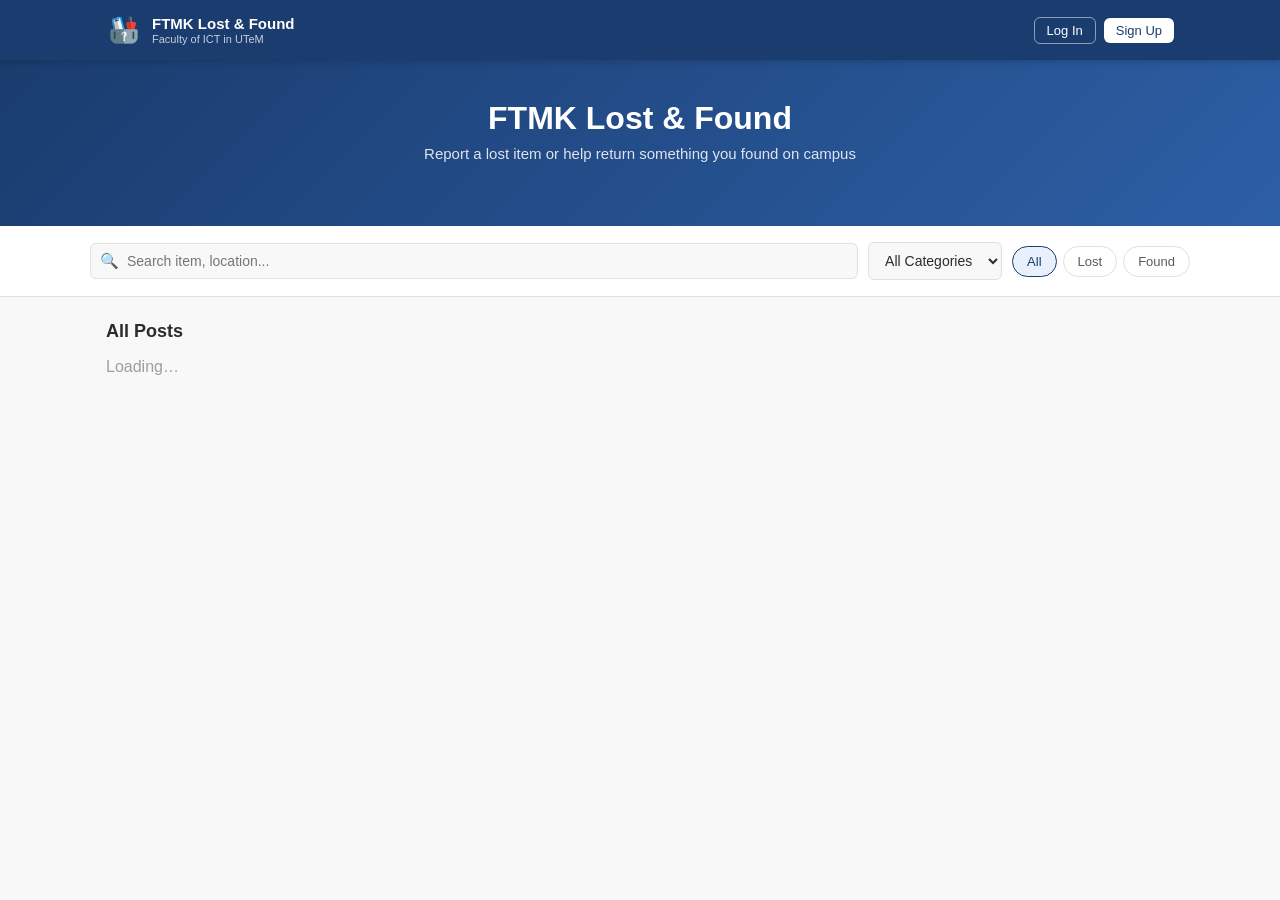
<file: index.html>
<!DOCTYPE html>
<html lang="en">
<head>
<meta charset="UTF-8">
<meta name="viewport" content="width=device-width, initial-scale=1.0">
<title>FTMK Lost &amp; Found</title>
<link rel="stylesheet" href="styles.css">
</head>
<body>

<div id="navContainer"></div>

<div class="hero">
  <h1>FTMK Lost &amp; Found</h1>
  <p>Report a lost item or help return something you found on campus</p>
</div>

<div class="filter-bar">
  <div class="filter-inner">
    <div class="search-wrap">
      <span class="search-icon">&#128269;</span>
      <input type="text" id="searchInput" placeholder="Search item, location..." oninput="renderCards()">
    </div>
    <select class="filter-select" id="catFilter" onchange="renderCards()">
      <option value="">All Categories</option>
      <option>Electronics</option>
      <option>ID / Card</option>
      <option>Keys</option>
      <option>Bag / Wallet</option>
      <option>Clothing</option>
      <option>Stationery</option>
      <option>Other</option>
    </select>
    <div class="filter-tabs">
      <button class="tab active-all" id="tabAll"   onclick="setTab('all')">All</button>
      <button class="tab"            id="tabLost"  onclick="setTab('lost')">Lost</button>
      <button class="tab"            id="tabFound" onclick="setTab('found')">Found</button>
    </div>
  </div>
</div>

<div class="main">
  <div class="section-header">
    <h2 id="sectionTitle">All Posts</h2>
    <span class="result-count" id="resultCount"></span>
  </div>
  <div class="cards-grid" id="cardsGrid"><p style="color:var(--gray-400);grid-column:1/-1">Loading…</p></div>
  <div class="empty-state" id="emptyState" style="display:none;">
    <div class="empty-state-icon">&#128269;</div>
    <p>No posts match your search.</p>
  </div>
</div>

<button class="fab" onclick="fabAction()" title="New Post">+</button>
<div id="toast"></div>

<!-- DETAIL MODAL -->
<div class="modal-overlay" id="detailModal">
  <div class="modal" style="max-width:540px;">
    <div class="modal-header">
      <h3 id="detailTitle">Item Detail</h3>
      <button class="modal-close" onclick="closeModal('detailModal')">&#10005;</button>
    </div>
    <div class="modal-body"   id="detailBody"></div>
    <div class="modal-footer" id="detailFooter"></div>
  </div>
</div>

<!-- CLAIM MODAL -->
<div class="modal-overlay" id="claimModal">
  <div class="modal" style="max-width:460px;">
    <div class="modal-header">
      <h3> Submit a Claim</h3>
      <button class="modal-close" onclick="closeModal('claimModal')">&#10005;</button>
    </div>
    <div class="modal-body">
      <p style="font-size:13px;color:var(--gray-600);margin-bottom:1rem;">
        Explain why this item belongs to you or how you can verify your ownership. The post owner will review your claim.
      </p>
      <div class="form-group claim-form">
        <label class="form-label">Your Message</label>
        <textarea id="claimMessage" rows="4" placeholder="e.g. This is my phone — it has a sticker on the back and my wallpaper is a mountain photo..."></textarea>
      </div>
      <div id="claimError" style="display:none;" class="alert"></div>
    </div>
    <div class="modal-footer">
      <button class="btn btn-gray btn-sm" onclick="closeModal('claimModal')">Cancel</button>
      <button class="btn btn-primary btn-sm" id="claimSubmitBtn" onclick="doSubmitClaim()">Send Claim</button>
    </div>
  </div>
</div>

<!-- CONTACT MODAL -->
<div class="modal-overlay" id="contactModal">
  <div class="modal" style="max-width:460px;">
    <div class="modal-header">
      <h3>&#9993; Contact Post Owner</h3>
      <button class="modal-close" onclick="closeModal('contactModal')">&#10005;</button>
    </div>
    <div class="modal-body">
      <p style="font-size:13px;color:var(--gray-600);margin-bottom:1rem;">
        Send a direct message to the person who posted this item.
      </p>
      <div class="form-group">
        <label class="form-label">Your Contact Info (optional)</label>
        <input type="text" class="form-control" id="contactInfo" placeholder="Phone or alternate email">
      </div>
      <div class="form-group claim-form">
        <label class="form-label">Message</label>
        <textarea id="contactMessage" rows="4" placeholder="e.g. Hi, I found your wallet near the cafe. Please WhatsApp me at 012-345 6789..."></textarea>
      </div>
      <div id="contactError" style="display:none;" class="alert"></div>
    </div>
    <div class="modal-footer">
      <button class="btn btn-gray btn-sm" onclick="closeModal('contactModal')">Cancel</button>
      <button class="btn btn-success btn-sm" id="contactSubmitBtn" onclick="doSendContact()">Send Message</button>
    </div>
  </div>
</div>

<script src="app.js"></script>
<script>
let activeTab  = 'all';
let allPosts   = [];
let _activePostId = null;

(async () => {
  await initUser();
  document.getElementById('navContainer').innerHTML = getNavHTML('index');
  await loadNavBadge();
  allPosts = await getPosts();
  renderCards();
})();

function renderCards() {
  const q     = document.getElementById('searchInput').value.toLowerCase();
  const cat   = document.getElementById('catFilter').value;
  const grid  = document.getElementById('cardsGrid');
  const empty = document.getElementById('emptyState');

  let filtered = allPosts.filter(p => {
    if (activeTab === 'lost'  && p.type !== 'lost')  return false;
    if (activeTab === 'found' && p.type !== 'found') return false;
    if (cat && p.cat !== cat) return false;
    if (q && !p.title.toLowerCase().includes(q) &&
             !p.loc.toLowerCase().includes(q)   &&
             !p.desc.toLowerCase().includes(q))  return false;
    return true;
  });

  document.getElementById('resultCount').textContent =
    filtered.length + ' post' + (filtered.length !== 1 ? 's' : '');

  if (!filtered.length) { grid.innerHTML = ''; empty.style.display = 'block'; return; }
  empty.style.display = 'none';

  grid.innerHTML = filtered.map(p => {
    const thumb = (p.images && p.images[0]) || p.img;
    return `
    <div class="card card-relative" onclick="openDetail(${p.id})">
      ${p.status === 'resolved' ? '<div class="resolved-overlay">Resolved</div>' : ''}
      <div class="card-img" style="font-size:56px;display:flex;align-items:center;justify-content:center;">
        ${thumb ? `<img src="${thumb}" style="width:100%;height:100%;object-fit:cover;">` : (EMOJIS[p.cat] || '&#128230;')}
      </div>
      <div class="card-body">
        <div class="card-badges">
          <span class="badge badge-${p.type}">${p.type === 'lost' ? 'Lost' : 'Found'}</span>
          <span class="badge badge-cat">${p.cat}</span>
          ${p.status === 'resolved' ? '<span class="badge badge-resolved">Resolved</span>' : ''}
        </div>
        <div class="card-title">${p.title}</div>
        <div class="card-desc">${p.desc}</div>
        <div class="card-meta">
          <div class="card-meta-loc">&#128205; ${p.loc}</div>
          <span>${formatDate(p.date)}</span>
        </div>
      </div>
    </div>`;
  }).join('');
}

function setTab(tab) {
  activeTab = tab;
  ['all','lost','found'].forEach(t => {
    const el = document.getElementById('tab' + t.charAt(0).toUpperCase() + t.slice(1));
    if (el) el.className = 'tab' + (t === tab ? ' active-' + tab : '');
  });
  const labels = { all:'All Posts', lost:'Lost Items', found:'Found Items' };
  document.getElementById('sectionTitle').textContent = labels[tab];
  renderCards();
}

async function openDetail(id) {
  _activePostId = id;
  const data = await apiGet('posts.php', { action: 'get', id });
  if (!data.ok) { showToast('Post not found.'); return; }
  const p    = data.post;
  const user = getUser();
  const isOwner   = user && user.id === p.posterId;
  const isLoggedIn = !!user;

  const thumb = (p.images && p.images[0]) || p.img;
  const avatarStyle = p.avatarColor === 'orange'
    ? 'background:var(--accent-light);color:var(--accent);'
    : 'background:var(--primary-light);color:var(--primary);';

  // Image gallery
  const allImgs = p.images && p.images.length ? p.images : (p.img ? [p.img] : []);
  const galleryHtml = allImgs.length
    ? `<div style="display:flex;gap:6px;overflow-x:auto;margin-bottom:1rem;">
        ${allImgs.map(src => `<img src="${src}" style="height:120px;border-radius:var(--radius-sm);object-fit:cover;flex-shrink:0;">`).join('')}
      </div>`
    : `<div style="font-size:72px;text-align:center;background:var(--gray-50);border-radius:var(--radius-sm);padding:1.5rem;margin-bottom:1rem;">
        ${EMOJIS[p.cat] || '&#128230;'}
      </div>`;

  let contactSection = '';
  if (!isLoggedIn) {
    contactSection = `<div class="contact-lock"> Log in with your UTeM account to see contact details and send a claim.</div>`;
  } else {
    contactSection = `<div class="detail-row"><span class="detail-label">Contact</span>
      <span class="detail-val" style="color:var(--primary-mid);font-weight:500;">&#128231; ${p.contact}</span></div>`;
  }

  document.getElementById('detailTitle').textContent = p.title;
  document.getElementById('detailBody').innerHTML = `
    ${galleryHtml}
    <div style="display:flex;gap:6px;margin-bottom:12px;flex-wrap:wrap;">
      <span class="badge badge-${p.type}">${p.type==='lost'?' Lost':'Found'}</span>
      <span class="badge badge-cat">${p.cat}</span>
      ${p.status==='resolved'?'<span class="badge badge-resolved">Resolved</span>':''}
    </div>
    <div class="post-user">
      <div class="avatar" style="${avatarStyle}">${p.avatar}</div>
      <div><div class="post-user-name">${p.poster}</div>
           <div class="post-user-id">${p.posterId} &middot; ${p.role}</div></div>
    </div>
    <div class="detail-row"><span class="detail-label">Description</span><span class="detail-val">${p.desc}</span></div>
    <div class="detail-row"><span class="detail-label">Location</span><span class="detail-val">&#128205; ${p.loc}</span></div>
    <div class="detail-row"><span class="detail-label">Date</span><span class="detail-val">&#128197; ${formatDate(p.date)}</span></div>
    <div style="margin-top:12px;">${contactSection}</div>
  `;

  // Footer buttons
  let footerBtns = `<button class="btn btn-gray btn-sm" onclick="closeModal('detailModal')">Close</button>`;

  if (!isLoggedIn) {
    footerBtns += `<button class="btn btn-primary btn-sm" onclick="window.location.href='login.html'"> Log In to Interact</button>`;
  } else if (isOwner) {
    // Owner controls
    if (p.status === 'active') {
      footerBtns += `<button class="btn btn-success btn-sm" onclick="manualResolve(${p.id})">Mark Resolved</button>`;
    }
    footerBtns += `<button class="btn btn-primary btn-sm" onclick="closeModal('detailModal');window.location.href='inbox.html'">View Claims</button>`;
    footerBtns += `<button class="btn btn-danger btn-sm" onclick="deletePost(${p.id})">Delete</button>`;
  } else if (p.status === 'active') {
    // Other logged-in user
    footerBtns += `<button class="btn btn-primary btn-sm" onclick="openClaimModal(${p.id})">Submit Claim</button>`;
    footerBtns += `<button class="btn btn-success btn-sm" onclick="openContactModal(${p.id})">Contact Owner</button>`;
  }

  document.getElementById('detailFooter').innerHTML = footerBtns;
  openModal('detailModal');
}

// ---- Claim modal ----
function openClaimModal(postId) {
  _activePostId = postId;
  document.getElementById('claimMessage').value = '';
  document.getElementById('claimError').style.display = 'none';
  closeModal('detailModal');
  openModal('claimModal');
}

async function doSubmitClaim() {
  const message = document.getElementById('claimMessage').value.trim();
  const errEl   = document.getElementById('claimError');
  if (!message) { errEl.textContent='Please write a message.'; errEl.className='alert alert-warn'; errEl.style.display='flex'; return; }

  const btn = document.getElementById('claimSubmitBtn');
  btn.disabled = true; btn.textContent = 'Sending…';
  try {
    const res = await submitClaim(_activePostId, message);
    if (!res.ok) {
      errEl.textContent = res.error || 'Failed to submit claim.';
      errEl.className   = 'alert alert-warn';
      errEl.style.display = 'flex';
    } else {
      closeModal('claimModal');
      showToast('Claim submitted! The owner will review it.');
      await loadNavBadge();
    }
  } catch { errEl.textContent='Server error.'; errEl.className='alert alert-warn'; errEl.style.display='flex'; }
  finally { btn.disabled=false; btn.textContent='Send Claim'; }
}

// ---- Contact modal ----
function openContactModal(postId) {
  _activePostId = postId;
  const user = getUser();
  document.getElementById('contactInfo').value    = user?.email || '';
  document.getElementById('contactMessage').value = '';
  document.getElementById('contactError').style.display = 'none';
  closeModal('detailModal');
  openModal('contactModal');
}

async function doSendContact() {
  const message_note = document.getElementById('contactMessage').value.trim();
  const contact_info = document.getElementById('contactInfo').value.trim();
  const errEl = document.getElementById('contactError');
  if (!message_note) { errEl.textContent='Please enter a message.'; errEl.className='alert alert-warn'; errEl.style.display='flex'; return; }

  const btn = document.getElementById('contactSubmitBtn');
  btn.disabled=true; btn.textContent='Sending…';
  try {
    const res = await sendContact(_activePostId, message_note, contact_info);
    if (!res.ok) {
      errEl.textContent = res.error || 'Failed to send.';
      errEl.className   = 'alert alert-warn';
      errEl.style.display = 'flex';
    } else {
      closeModal('contactModal');
      showToast('Message sent to post owner!');
    }
  } catch { errEl.textContent='Server error.'; errEl.className='alert alert-warn'; errEl.style.display='flex'; }
  finally { btn.disabled=false; btn.textContent='Send Message'; }
}

// ---- Owner actions ----
async function manualResolve(id) {
  const res = await apiPost('posts.php', { action: 'resolve', id });
  if (!res.ok) { showToast(res.error || 'Failed.'); return; }
  allPosts = await getPosts();
  closeModal('detailModal');
  renderCards();
  showToast('Post marked as resolved!');
}

async function deletePost(id) {
  if (!confirm('Delete this post permanently?')) return;
  const res = await apiPost('posts.php', { action: 'delete', id });
  if (!res.ok) { showToast(res.error || 'Failed.'); return; }
  allPosts = await getPosts();
  closeModal('detailModal');
  renderCards();
  showToast('Post deleted.');
}

function fabAction() {
  if (!getUser()) { window.location.href = 'login.html'; return; }
  window.location.href = 'newpost.html';
}
</script>
</body>
</html>
</file>
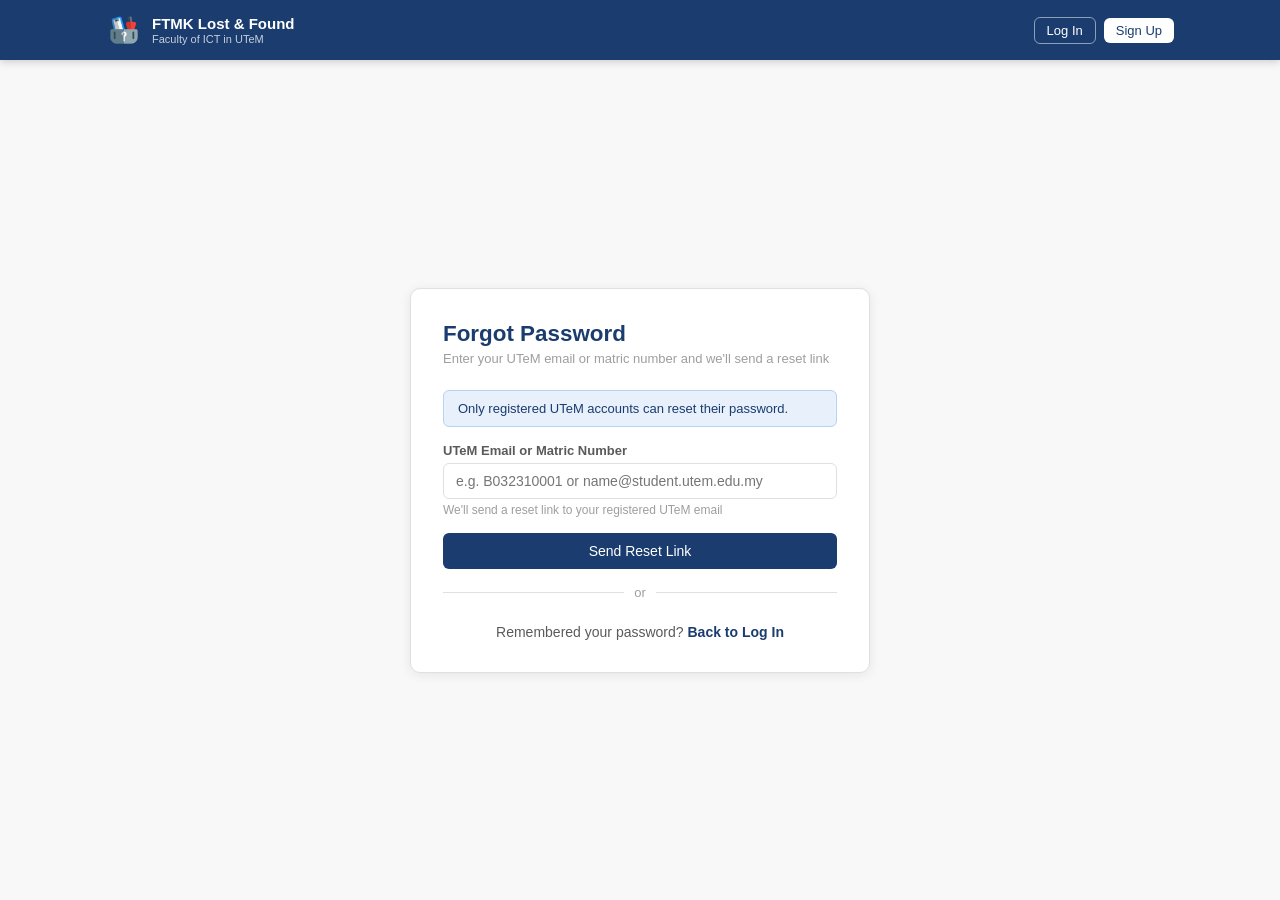
<file: forgot-password.html>
<!DOCTYPE html>
<html lang="en">
<head>
<meta charset="UTF-8">
<meta name="viewport" content="width=device-width, initial-scale=1.0">
<title>Forgot Password -FTMK Lost &amp; Found</title>
<link rel="stylesheet" href="styles.css">
</head>
<body>

<div id="navContainer"></div>

<div class="page-center">
  <div class="page-card">

    <!-- STEP 1: Enter email/matric -->
    <div id="step1">
      <h2>Forgot Password</h2>
      <p class="page-subtitle">Enter your UTeM email or matric number and we'll send a reset link</p>

      <div class="alert alert-info"> Only registered UTeM accounts can reset their password.</div>

      <div class="form-group">
        <label class="form-label">UTeM Email or Matric Number</label>
        <input type="text" class="form-control" id="resetId" placeholder="e.g. B032310001 or name@student.utem.edu.my">
        <div class="form-note">We'll send a reset link to your registered UTeM email</div>
      </div>

      <div id="step1Error" style="display:none;" class="alert"></div>

      <button class="btn btn-primary" style="width:100%;justify-content:center;padding:10px;" id="resetBtn" onclick="sendReset()">Send Reset Link</button>

      <div class="form-divider"><span>or</span></div>
      <div class="form-footer">
        Remembered your password? <a href="login.html">Back to Log In</a>
      </div>
    </div>

    <!-- STEP 2: Confirmation -->
    <div id="step2" style="display:none;text-align:center;padding:1rem 0;">
      <div style="font-size:52px;margin-bottom:1rem;">&#9993;</div>
      <h2 style="margin-bottom:0.5rem;">Check Your Email</h2>
      <p class="page-subtitle" style="margin-bottom:1.5rem;">A password reset link has been sent to your registered UTeM email address. Check your inbox and follow the instructions.</p>

      <div class="alert alert-success" style="text-align:left;">
        Reset link sent to <strong id="sentTo"></strong>
      </div>

      <p style="font-size:13px;color:var(--gray-400);margin:1rem 0;">Didn't receive it? Check your spam folder or wait a few minutes before trying again.</p>

      <button class="btn btn-gray" style="width:100%;justify-content:center;padding:10px;margin-bottom:10px;" onclick="resendLink()">Resend Link</button>
      <a href="login.html" class="btn btn-primary" style="width:100%;justify-content:center;padding:10px;">Back to Log In</a>
    </div>

  </div>
</div>

<div id="toast"></div>

<script src="app.js"></script>
<script>
(async () => {
  await initUser();
  if (getUser()) { window.location.href = 'index.html'; return; }
  document.getElementById('navContainer').innerHTML = getNavHTML('forgot');
})();

function showError(msg) {
  const el = document.getElementById('step1Error');
  el.textContent = msg;
  el.className = 'alert alert-warn';
  el.style.display = 'flex';
}

async function sendReset() {
  const identifier = document.getElementById('resetId').value.trim();
  if (!identifier) { showError('Please enter your UTeM email or matric number.'); return; }

  const btn = document.getElementById('resetBtn');
  btn.disabled = true;
  btn.textContent = 'Sending…';

  try {
    const res = await apiPost('auth.php', { action: 'reset' }, { identifier });
    if (!res.ok) {
      showError(res.error || 'Request failed.');
    } else {
      document.getElementById('sentTo').textContent = res.sentTo;
      document.getElementById('step1').style.display = 'none';
      document.getElementById('step2').style.display  = 'block';
    }
  } catch {
    showError('Server error. Make sure XAMPP is running.');
  } finally {
    btn.disabled = false;
    btn.textContent = 'Send Reset Link';
  }
}

function resendLink() {
  showToast('Reset link resent! Please check your inbox.');
}

document.addEventListener('keydown', e => { if (e.key === 'Enter') sendReset(); });
</script>
</body>
</html>
</file>
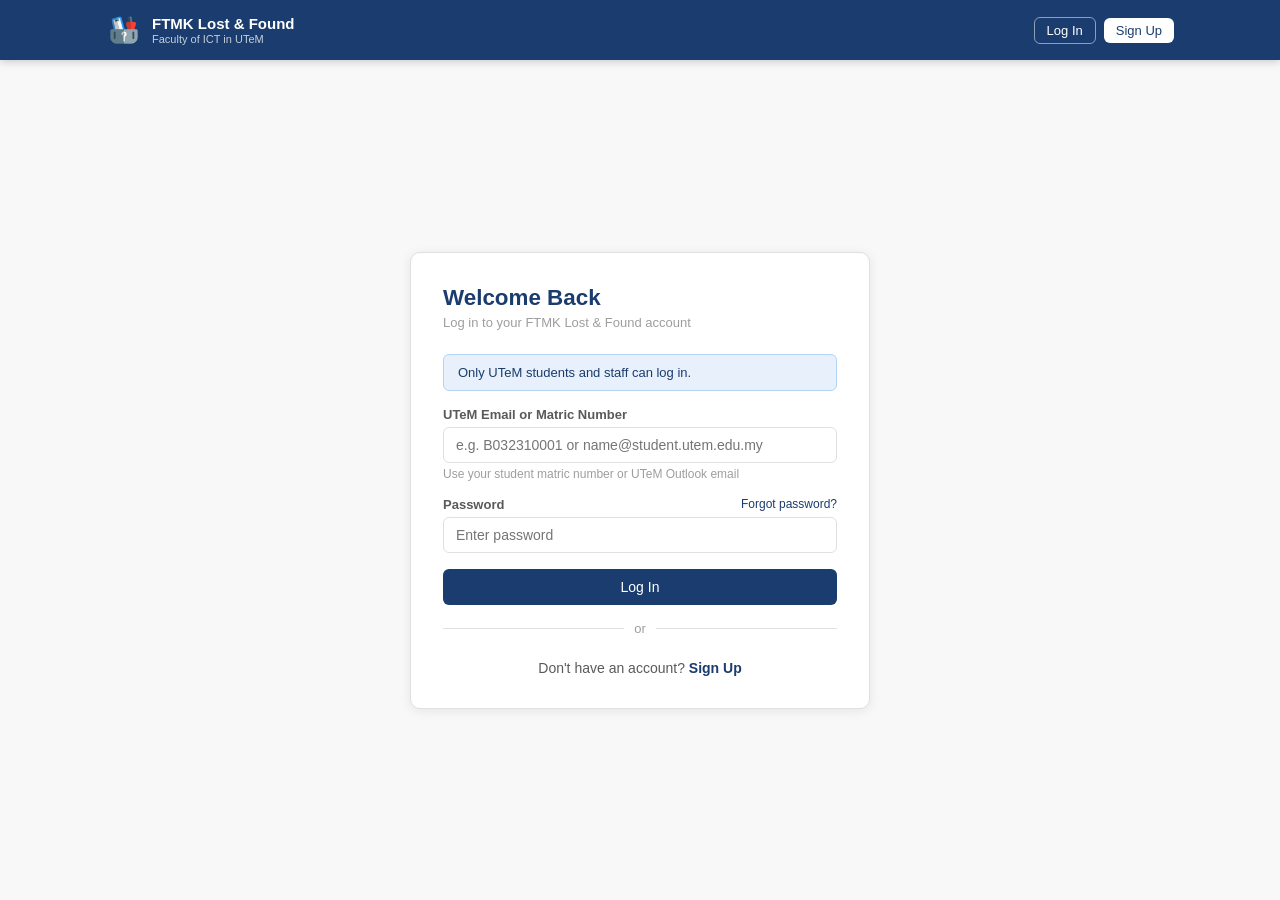
<file: inbox.html>
<!DOCTYPE html>
<html lang="en">
<head>
<meta charset="UTF-8">
<meta name="viewport" content="width=device-width, initial-scale=1.0">
<title>Inbox — FTMK Lost &amp; Found</title>
<link rel="stylesheet" href="styles.css">
</head>
<body>

<div id="navContainer"></div>

<div class="inbox-header">
  <div style="max-width:1100px;margin:0 auto;padding:0 1rem;">
    <h1>Inbox</h1>
    <p id="inboxSubtitle">Claims &amp; messages on your posts</p>
  </div>
</div>

<div class="main" style="max-width:780px;">

  <div class="inbox-tabs">
    <button class="inbox-tab active" id="tabIncoming" onclick="switchTab('incoming')">
      Incoming Claims <span class="notif-badge" id="badgeClaims" style="display:none;background:var(--accent);color:white;">0</span>
    </button>
    <button class="inbox-tab" id="tabMessages" onclick="switchTab('messages')">
      Messages Received <span class="notif-badge" id="badgeMessages" style="display:none;background:var(--primary);color:white;">0</span>
    </button>
    <button class="inbox-tab" id="tabMyClaims" onclick="switchTab('myClaims')">My Claims</button>
    <button class="inbox-tab" id="tabSent"     onclick="switchTab('sent')">Sent Messages</button>
  </div>

  <!-- INCOMING CLAIMS (owner view) -->
  <div id="panelIncoming">
    <div id="claimsListIncoming" class="inbox-list"></div>
    <div class="empty-state" id="emptyIncoming" style="display:none;">
      <div class="empty-state-icon"></div>
      <p>No incoming claims yet.</p>
    </div>
  </div>

  <!-- MESSAGES RECEIVED -->
  <div id="panelMessages" style="display:none;">
    <div id="contactsInbox" class="inbox-list"></div>
    <div class="empty-state" id="emptyMessages" style="display:none;">
      <div class="empty-state-icon">&#9993;</div>
      <p>No messages received yet.</p>
    </div>
  </div>

  <!-- MY CLAIMS (claimant view) -->
  <div id="panelMyClaims" style="display:none;">
    <div id="claimsListOutgoing" class="inbox-list"></div>
    <div class="empty-state" id="emptyMyClaims" style="display:none;">
      <div class="empty-state-icon">&#128238;</div>
      <p>You haven't submitted any claims yet.</p>
      <br><a href="index.html" class="btn btn-primary btn-sm">Browse Posts</a>
    </div>
  </div>

  <!-- SENT MESSAGES -->
  <div id="panelSent" style="display:none;">
    <div id="contactsSent" class="inbox-list"></div>
    <div class="empty-state" id="emptySent" style="display:none;">
      <div class="empty-state-icon">&#9993;</div>
      <p>You haven't sent any messages yet.</p>
    </div>
  </div>

</div>

<div id="toast"></div>

<!-- CLAIM DETAIL MODAL -->
<div class="modal-overlay" id="claimDetailModal">
  <div class="modal" style="max-width:480px;">
    <div class="modal-header">
      <h3 id="claimDetailTitle">Claim Detail</h3>
      <button class="modal-close" onclick="closeModal('claimDetailModal')">&#10005;</button>
    </div>
    <div class="modal-body" id="claimDetailBody"></div>
    <div class="modal-footer" id="claimDetailFooter"></div>
  </div>
</div>

<!-- MESSAGE DETAIL MODAL -->
<div class="modal-overlay" id="msgDetailModal">
  <div class="modal" style="max-width:480px;">
    <div class="modal-header">
      <h3>Message Detail</h3>
      <button class="modal-close" onclick="closeModal('msgDetailModal')">&#10005;</button>
    </div>
    <div class="modal-body" id="msgDetailBody"></div>
    <div class="modal-footer">
      <button class="btn btn-gray btn-sm" onclick="closeModal('msgDetailModal')">Close</button>
    </div>
  </div>
</div>

<script src="app.js"></script>
<script>
let currentTab = 'incoming';
let _allIncoming = [], _allMessages = [], _allMyClaims = [], _allSent = [];

(async () => {
  await initUser();
  const user = getUser();
  if (!user) { window.location.href = 'login.html?redirect=inbox.html'; return; }

  document.getElementById('navContainer').innerHTML = getNavHTML('inbox');
  document.getElementById('inboxSubtitle').textContent = 'Logged in as: ' + user.name;

  await loadAll();
  await loadNavBadge();
})();

async function loadAll() {
  [_allIncoming, _allMessages, _allMyClaims, _allSent] = await Promise.all([
    getIncomingClaims(),
    getContactInbox(),
    getOutgoingClaims(),
    getContactSent(),
  ]);

  // Update tab badges
  const pendingClaims  = _allIncoming.filter(c => c.claim_status === 'pending').length;
  const unreadMessages = _allMessages.filter(c => !c.is_read).length;

  const bc = document.getElementById('badgeClaims');
  if (bc) { bc.textContent = pendingClaims; bc.style.display = pendingClaims ? 'inline-flex' : 'none'; }
  const bm = document.getElementById('badgeMessages');
  if (bm) { bm.textContent = unreadMessages; bm.style.display = unreadMessages ? 'inline-flex' : 'none'; }

  renderCurrentTab();
}

function switchTab(tab) {
  currentTab = tab;
  ['incoming','messages','myClaims','sent'].forEach(t => {
    document.getElementById('panel' + cap(t)).style.display = t === tab ? 'block' : 'none';
    document.getElementById('tab'   + cap(t)).classList.toggle('active', t === tab);
  });
  renderCurrentTab();
}

function cap(s) { return s.charAt(0).toUpperCase() + s.slice(1); }

function renderCurrentTab() {
  if (currentTab === 'incoming')  renderIncoming();
  if (currentTab === 'messages')  renderMessages();
  if (currentTab === 'myClaims')  renderMyClaims();
  if (currentTab === 'sent')      renderSent();
}

// ---- INCOMING CLAIMS ----
function renderIncoming() {
  const list  = document.getElementById('claimsListIncoming');
  const empty = document.getElementById('emptyIncoming');
  if (!_allIncoming.length) { list.innerHTML = ''; empty.style.display = 'block'; return; }
  empty.style.display = 'none';

  list.innerHTML = _allIncoming.map(c => `
    <div class="inbox-item ${c.claim_status === 'pending' ? 'unread' : ''}" onclick="openClaimDetail(${c.id})">
      <div class="avatar ${c.claimant_color === 'orange' ? 'avatar-orange' : 'avatar-blue'}">${c.claimant_avatar}</div>
      <div class="inbox-item-body">
        <div class="inbox-item-title">${c.claimant_name} claimed: <em>${c.post_title || 'Post #' + c.post_id}</em></div>
        <div class="inbox-item-sub">${c.message}</div>
        <div class="inbox-item-meta">
          <span>&#128197; ${formatDateTime(c.date_request)}</span>
          <span>${claimStatusBadge(c.claim_status)}</span>
        </div>
      </div>
    </div>
  `).join('');
}

function openClaimDetail(claimId) {
  const c = _allIncoming.find(x => x.id === claimId);
  if (!c) return;
  const isPending = c.claim_status === 'pending';

  document.getElementById('claimDetailTitle').textContent = 'Claim for: ' + (c.post_title || 'Post #' + c.post_id);
  document.getElementById('claimDetailBody').innerHTML = `
    <div class="post-user" style="margin-bottom:1rem;">
      <div class="avatar ${c.claimant_color === 'orange' ? 'avatar-orange' : 'avatar-blue'}">${c.claimant_avatar}</div>
      <div><div class="post-user-name">${c.claimant_name}</div>
           <div class="post-user-id">${c.user_id}</div></div>
    </div>
    <div class="detail-row"><span class="detail-label">Item</span><span class="detail-val">${c.post_title || 'Post #' + c.post_id}</span></div>
    <div class="detail-row"><span class="detail-label">Type</span><span class="detail-val">${c.post_type === 'lost' ? '&#128269; Lost' : '&#10067; Found'}</span></div>
    <div class="detail-row"><span class="detail-label">Status</span><span class="detail-val">${claimStatusBadge(c.claim_status)}</span></div>
    <div class="detail-row"><span class="detail-label">Submitted</span><span class="detail-val">${formatDateTime(c.date_request)}</span></div>
    <div style="background:var(--gray-50);border-radius:var(--radius-sm);padding:12px;margin-top:10px;font-size:14px;line-height:1.6;">
      <strong style="font-size:12px;color:var(--gray-400);display:block;margin-bottom:4px;">CLAIMANT'S MESSAGE</strong>
      ${c.message}
    </div>
    ${c.claimant_email ? `<div class="detail-row" style="margin-top:10px;"><span class="detail-label">Email</span>
      <span class="detail-val" style="color:var(--primary-mid);font-weight:500;">&#128231; ${c.claimant_email}</span></div>` : ''}
  `;

  document.getElementById('claimDetailFooter').innerHTML = `
    <button class="btn btn-gray btn-sm" onclick="closeModal('claimDetailModal')">Close</button>
    ${isPending ? `
      <button class="btn btn-danger btn-sm"  onclick="doRejectClaim(${c.id})">&#10005; Reject</button>
      <button class="btn btn-success btn-sm" onclick="doAcceptClaim(${c.id})">Accept &amp; Resolve</button>
    ` : ''}
  `;
  openModal('claimDetailModal');
}

async function doAcceptClaim(claimId) {
  if (!confirm('Accept this claim? The post will be marked as Resolved and all other claims will be rejected.')) return;
  const res = await acceptClaim(claimId);
  if (!res.ok) { showToast(res.error || 'Failed.'); return; }
  closeModal('claimDetailModal');
  showToast('Claim accepted! Post resolved.');
  await loadAll();
  await loadNavBadge();
}

async function doRejectClaim(claimId) {
  if (!confirm('Reject this claim?')) return;
  const res = await rejectClaim(claimId);
  if (!res.ok) { showToast(res.error || 'Failed.'); return; }
  closeModal('claimDetailModal');
  showToast('Claim rejected.');
  await loadAll();
  await loadNavBadge();
}

// ---- MESSAGES RECEIVED ----
function renderMessages() {
  const list  = document.getElementById('contactsInbox');
  const empty = document.getElementById('emptyMessages');
  if (!_allMessages.length) { list.innerHTML = ''; empty.style.display = 'block'; return; }
  empty.style.display = 'none';

  list.innerHTML = _allMessages.map(c => `
    <div class="inbox-item ${!c.is_read ? 'unread' : ''}" onclick="openMsgDetail(${c.id}, 'inbox')">
      <div class="avatar ${c.sender_color === 'orange' ? 'avatar-orange' : 'avatar-blue'}">${c.sender_avatar}</div>
      <div class="inbox-item-body">
        <div class="inbox-item-title">${c.sender_name} &mdash; re: <em>${c.post_title || 'Post #' + c.post_id}</em></div>
        <div class="inbox-item-sub">${c.message_note}</div>
        <div class="inbox-item-meta">
          <span>&#128197; ${formatDateTime(c.date_contacted)}</span>
          ${!c.is_read ? '<span class="badge badge-pending">Unread</span>' : '<span style="color:var(--gray-400);font-size:12px;">Read</span>'}
        </div>
      </div>
    </div>
  `).join('');
}

async function openMsgDetail(contactId, direction) {
  const arr = direction === 'inbox' ? _allMessages : _allSent;
  const c   = arr.find(x => x.id === contactId);
  if (!c) return;

  // Mark as read and update badge
  if (!c.is_read && direction === 'inbox') {
    await markContactRead(contactId);
    c.is_read = 1;
    renderMessages();

    // Update the tab badge count immediately
    const unreadMessages = _allMessages.filter(m => !m.is_read).length;
    const bm = document.getElementById('badgeMessages');
    if (bm) { bm.textContent = unreadMessages; bm.style.display = unreadMessages ? 'inline-flex' : 'none'; }

    // Update the nav badge
    await loadNavBadge();
  }

  const personLabel  = direction === 'inbox' ? 'From'  : 'To (Post)';
  const personName   = direction === 'inbox' ? (c.sender_name || c.user_id) : (c.post_title || 'Post #' + c.post_id);
  const personAvatar = direction === 'inbox' ? c.sender_avatar : '&#128238;';

  document.getElementById('msgDetailBody').innerHTML = `
    <div class="post-user" style="margin-bottom:1rem;">
      <div class="avatar avatar-blue">${personAvatar}</div>
      <div><div class="post-user-name">${personName}</div>
           <div class="post-user-id">${formatDateTime(c.date_contacted)}</div></div>
    </div>
    ${c.contact_info ? `<div class="detail-row"><span class="detail-label">Contact info</span>
      <span class="detail-val" style="color:var(--primary-mid);">&#128222; ${c.contact_info}</span></div>` : ''}
    <div style="background:var(--gray-50);border-radius:var(--radius-sm);padding:12px;margin-top:10px;font-size:14px;line-height:1.6;">
      <strong style="font-size:12px;color:var(--gray-400);display:block;margin-bottom:4px;">MESSAGE</strong>
      ${c.message_note}
    </div>
  `;
  openModal('msgDetailModal');
}

// ---- MY CLAIMS (outgoing) ----
function renderMyClaims() {
  const list  = document.getElementById('claimsListOutgoing');
  const empty = document.getElementById('emptyMyClaims');
  if (!_allMyClaims.length) { list.innerHTML = ''; empty.style.display = 'block'; return; }
  empty.style.display = 'none';

  list.innerHTML = _allMyClaims.map(c => `
    <div class="inbox-item">
      <div class="avatar avatar-blue" style="font-size:20px;">&#128238;</div>
      <div class="inbox-item-body">
        <div class="inbox-item-title">Claim for: <em>${c.post_title || 'Post #' + c.post_id}</em></div>
        <div class="inbox-item-sub">${c.message}</div>
        <div class="inbox-item-meta">
          <span>&#128197; ${formatDateTime(c.date_request)}</span>
          <span>${claimStatusBadge(c.claim_status)}</span>
        </div>
      </div>
    </div>
  `).join('');
}

// ---- SENT MESSAGES ----
function renderSent() {
  const list  = document.getElementById('contactsSent');
  const empty = document.getElementById('emptySent');
  if (!_allSent.length) { list.innerHTML = ''; empty.style.display = 'block'; return; }
  empty.style.display = 'none';

  list.innerHTML = _allSent.map(c => `
    <div class="inbox-item" onclick="openMsgDetail(${c.id}, 'sent')">
      <div class="avatar avatar-blue" style="font-size:20px;">&#9993;</div>
      <div class="inbox-item-body">
        <div class="inbox-item-title">To: <em>${c.post_title || 'Post #' + c.post_id}</em></div>
        <div class="inbox-item-sub">${c.message_note}</div>
        <div class="inbox-item-meta"><span>&#128197; ${formatDateTime(c.date_contacted)}</span></div>
      </div>
    </div>
  `).join('');
}
</script>
</body>
</html>
</file>
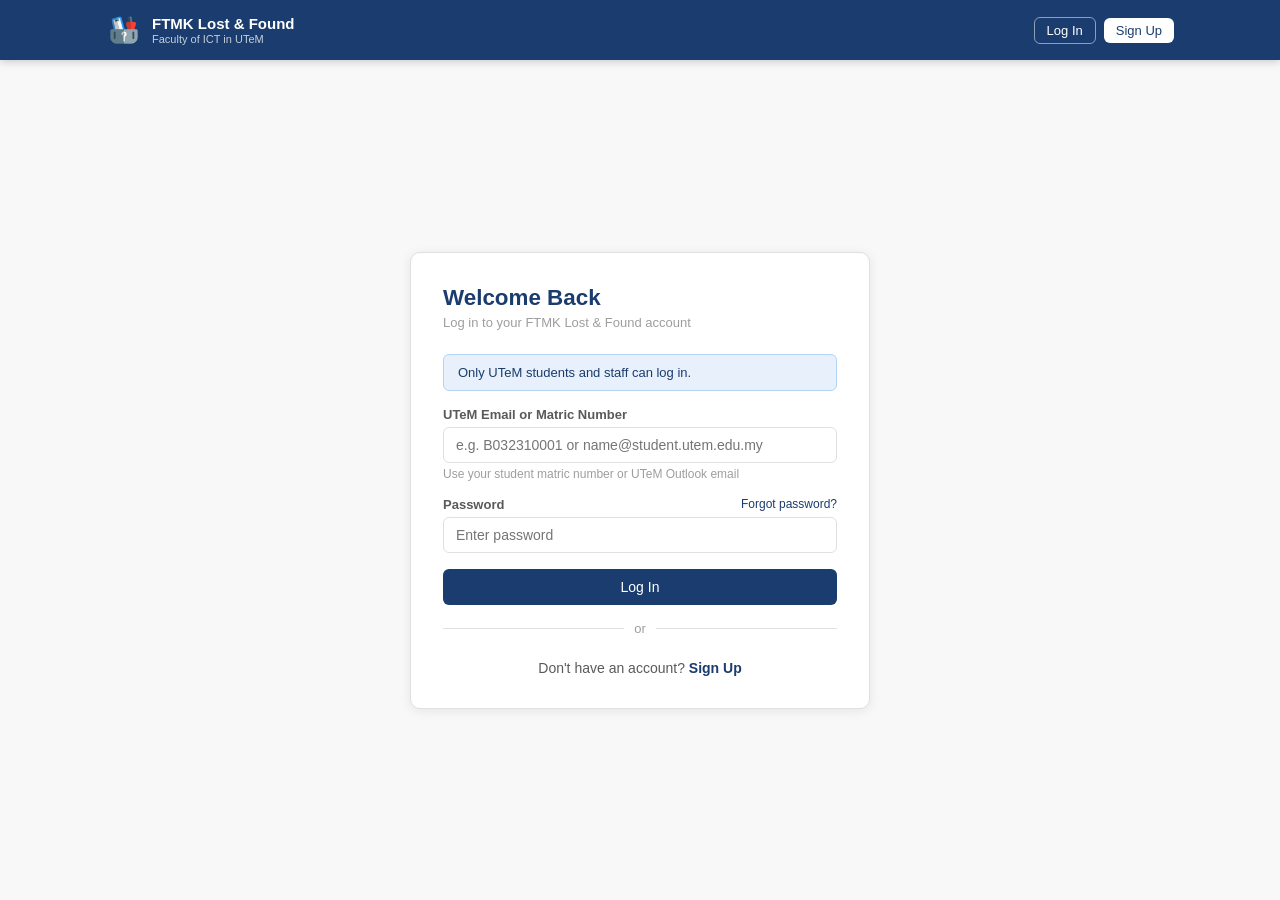
<file: login.html>
<!DOCTYPE html>
<html lang="en">
<head>
<meta charset="UTF-8">
<meta name="viewport" content="width=device-width, initial-scale=1.0">
<title>Log In - FTMK Lost &amp; Found</title>
<link rel="stylesheet" href="styles.css">
</head>
<body>

<div id="navContainer"></div>

<div class="page-center">
  <div class="page-card">
    <h2>Welcome Back</h2>
    <p class="page-subtitle">Log in to your FTMK Lost &amp; Found account</p>

    <div class="alert alert-info"> Only UTeM students and staff can log in.</div>

    <div class="form-group">
      <label class="form-label">UTeM Email or Matric Number</label>
      <input type="text" class="form-control" id="loginId" placeholder="e.g. B032310001 or name@student.utem.edu.my">
      <div class="form-note">Use your student matric number or UTeM Outlook email</div>
    </div>
    <div class="form-group">
      <div style="display:flex;justify-content:space-between;align-items:center;margin-bottom:5px;">
        <label class="form-label" style="margin-bottom:0;">Password</label>
        <a href="forgot-password.html" style="font-size:12px;color:var(--primary);text-decoration:none;">Forgot password?</a>
      </div>
      <input type="password" class="form-control" id="loginPass" placeholder="Enter password">
    </div>

    <div id="loginError" style="display:none;" class="alert"></div>

    <button class="btn btn-primary" style="width:100%;justify-content:center;padding:10px;" id="loginBtn" onclick="doLogin()">Log In</button>

    <div class="form-divider"><span>or</span></div>
    <div class="form-footer">
      Don't have an account? <a href="signup.html">Sign Up</a>
    </div>
  </div>
</div>

<div id="toast"></div>

<script src="app.js"></script>
<script>
(async () => {
  await initUser();
  if (getUser()) { window.location.href = 'index.html'; return; }
  document.getElementById('navContainer').innerHTML = getNavHTML('login');
})();

function showError(msg) {
  const el = document.getElementById('loginError');
  el.textContent = msg;
  el.className = 'alert alert-warn';
  el.style.display = 'flex';
}

async function doLogin() {
  const identifier = document.getElementById('loginId').value.trim();
  const password   = document.getElementById('loginPass').value;
  if (!identifier || !password) { showError('Please fill in all fields.'); return; }

  const btn = document.getElementById('loginBtn');
  btn.disabled = true;
  btn.textContent = 'Logging in…';

  try {
    const res = await apiPost('auth.php', { action: 'login' }, { identifier, password });
    if (!res.ok) {
      showError(res.error || 'Login failed.');
    } else {
      const redirect = new URLSearchParams(window.location.search).get('redirect') || 'index.html';
      window.location.href = redirect;
    }
  } catch {
    showError('Server error. Make sure XAMPP is running.');
  } finally {
    btn.disabled = false;
    btn.textContent = 'Log In';
  }
}

document.addEventListener('keydown', e => { if (e.key === 'Enter') doLogin(); });
</script>
</body>
</html>
</file>
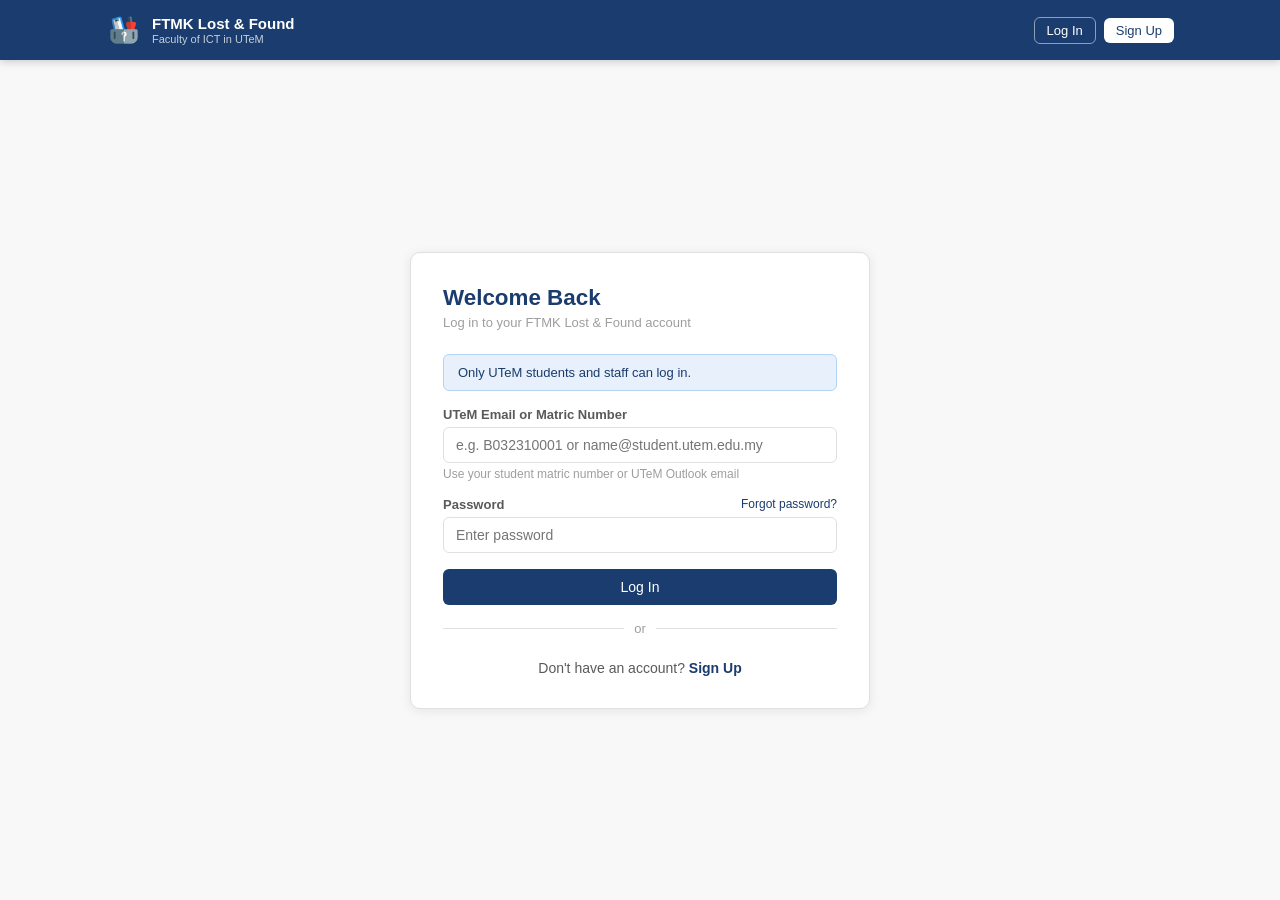
<file: myposts.html>
<!DOCTYPE html>
<html lang="en">
<head>
<meta charset="UTF-8">
<meta name="viewport" content="width=device-width, initial-scale=1.0">
<title>My Posts - FTMK Lost &amp; Found</title>
<link rel="stylesheet" href="styles.css">
</head>
<body>

<div id="navContainer"></div>

<div class="my-posts-header">
  <div style="max-width:1100px;margin:0 auto;padding:0 1rem;">
    <h1>My Posts</h1>
    <p id="myPostsSubtitle">Your submitted lost &amp; found reports</p>
  </div>
</div>

<div class="main">
  <div class="section-header">
    <h2>Your Posts</h2>
    <a href="newpost.html" class="btn btn-accent btn-sm">+ New Post</a>
  </div>
  <div class="cards-grid" id="cardsGrid"><p style="color:var(--gray-400)">Loading…</p></div>
  <div class="empty-state" id="emptyState" style="display:none;">
    <div class="empty-state-icon">&#128238;</div>
    <p>You haven't made any posts yet.</p>
    <br><a href="newpost.html" class="btn btn-accent">Create Your First Post</a>
  </div>
</div>

<div id="toast"></div>

<!-- DETAIL MODAL -->
<div class="modal-overlay" id="detailModal">
  <div class="modal" style="max-width:540px;">
    <div class="modal-header">
      <h3 id="detailTitle">Item Detail</h3>
      <button class="modal-close" onclick="closeModal('detailModal')">&#10005;</button>
    </div>
    <div class="modal-body"   id="detailBody"></div>
    <div class="modal-footer" id="detailFooter"></div>
  </div>
</div>

<!-- CLAIMS LIST MODAL (per-post) -->
<div class="modal-overlay" id="claimsModal">
  <div class="modal" style="max-width:540px;">
    <div class="modal-header">
      <h3 id="claimsModalTitle">Claims for this Post</h3>
      <button class="modal-close" onclick="closeModal('claimsModal')">&#10005;</button>
    </div>
    <div class="modal-body" id="claimsModalBody"></div>
    <div class="modal-footer">
      <button class="btn btn-gray btn-sm" onclick="closeModal('claimsModal')">Close</button>
    </div>
  </div>
</div>

<script src="app.js"></script>
<script>
let currentUser = null;
let _claimCountByPost = {};

(async () => {
  await initUser();
  currentUser = getUser();
  if (!currentUser) { window.location.href = 'login.html?redirect=myposts.html'; return; }
  document.getElementById('navContainer').innerHTML = getNavHTML('myposts');
  document.getElementById('myPostsSubtitle').textContent = 'Logged in as: ' + currentUser.name + ' (' + currentUser.id + ')';
  await loadNavBadge();
  await renderMyPosts();
})();

async function renderMyPosts() {
  const grid  = document.getElementById('cardsGrid');
  const empty = document.getElementById('emptyState');

  const myPosts = await getPosts({ owner: currentUser.id });
  if (!myPosts.length) { grid.innerHTML = ''; empty.style.display = 'block'; return; }
  empty.style.display = 'none';

  
  const allIncoming = await getIncomingClaims();
  _claimCountByPost = {};
  allIncoming.forEach(c => {
    if (c.claim_status === 'pending') {
      _claimCountByPost[c.post_id] = (_claimCountByPost[c.post_id] || 0) + 1;
    }
  });

  grid.innerHTML = myPosts.map(p => {
    const thumb = (p.images && p.images[0]) || p.img;
    const pendingCount = _claimCountByPost[p.id] || 0;
    return `
    <div class="card card-relative" onclick="openDetail(${p.id})">
      ${p.status === 'resolved' ? '<div class="resolved-overlay">Resolved</div>' : ''}
      ${pendingCount > 0 ? `<div style="position:absolute;top:8px;right:8px;z-index:2;">
        <span class="notif-badge" style="background:var(--accent);color:white;font-size:11px;padding:3px 7px;border-radius:12px;">
          ${pendingCount} claim${pendingCount>1?'s':''}
        </span></div>` : ''}
      <div class="card-img" style="font-size:56px;display:flex;align-items:center;justify-content:center;">
        ${thumb ? `<img src="${thumb}" style="width:100%;height:100%;object-fit:cover;">` : (EMOJIS[p.cat]||'&#128230;')}
      </div>
      <div class="card-body">
        <div class="card-badges">
          <span class="badge badge-${p.type}">${p.type==='lost'?' Lost':'Found'}</span>
          <span class="badge badge-cat">${p.cat}</span>
          ${p.status==='resolved'?'<span class="badge badge-resolved">Resolved</span>':''}
        </div>
        <div class="card-title">${p.title}</div>
        <div class="card-desc">${p.desc}</div>
        <div class="card-meta">
          <div class="card-meta-loc">&#128205; ${p.loc}</div>
          <span>${formatDate(p.date)}</span>
        </div>
      </div>
    </div>`;
  }).join('');
}

async function openDetail(id) {
  const data = await apiGet('posts.php', { action: 'get', id });
  if (!data.ok) { showToast('Post not found.'); return; }
  const p = data.post;

  const thumb = (p.images && p.images[0]) || p.img;
  const allImgs = p.images && p.images.length ? p.images : (p.img ? [p.img] : []);
  const galleryHtml = allImgs.length
    ? `<div style="display:flex;gap:6px;overflow-x:auto;margin-bottom:1rem;">
        ${allImgs.map(src=>`<img src="${src}" style="height:110px;border-radius:var(--radius-sm);object-fit:cover;flex-shrink:0;">`).join('')}
      </div>`
    : `<div style="font-size:72px;text-align:center;background:var(--gray-50);border-radius:var(--radius-sm);padding:1.5rem;margin-bottom:1rem;">${EMOJIS[p.cat]||'&#128230;'}</div>`;

  const pendingCount = _claimCountByPost[p.id] || 0;

  document.getElementById('detailTitle').textContent = p.title;
  document.getElementById('detailBody').innerHTML = `
    ${galleryHtml}
    <div style="display:flex;gap:6px;margin-bottom:12px;flex-wrap:wrap;">
      <span class="badge badge-${p.type}">${p.type==='lost'?' Lost':'Found'}</span>
      <span class="badge badge-cat">${p.cat}</span>
      ${p.status==='resolved'?'<span class="badge badge-resolved">Resolved</span>':''}
    </div>
    <div class="detail-row"><span class="detail-label">Description</span><span class="detail-val">${p.desc}</span></div>
    <div class="detail-row"><span class="detail-label">Location</span><span class="detail-val">&#128205; ${p.loc}</span></div>
    <div class="detail-row"><span class="detail-label">Date</span><span class="detail-val">&#128197; ${formatDate(p.date)}</span></div>
    <div class="detail-row"><span class="detail-label">Contact</span><span class="detail-val" style="color:var(--primary-mid);font-weight:500;">&#128231; ${p.contact}</span></div>
    ${pendingCount > 0 ? `<div class="alert alert-warn" style="margin-top:10px;"> ${pendingCount} pending claim${pendingCount>1?'s':''} awaiting your review.</div>` : ''}
  `;

  document.getElementById('detailFooter').innerHTML = `
    <button class="btn btn-gray btn-sm" onclick="closeModal('detailModal')">Close</button>
    <button class="btn btn-primary btn-sm" onclick="openClaimsForPost(${p.id})">
       Claims ${pendingCount > 0 ? `<span class="notif-badge" style="background:white;color:var(--primary);margin-left:2px;">${pendingCount}</span>` : ''}
    </button>
    ${p.status === 'active' ? `<button class="btn btn-success btn-sm" onclick="markResolved(${p.id})">Mark Resolved</button>` : ''}
    <button class="btn btn-danger btn-sm" onclick="deletePost(${p.id})">Delete</button>
  `;
  openModal('detailModal');
}

async function openClaimsForPost(postId) {
  closeModal('detailModal');
  const claims = await getClaimsForPost(postId);
  const post   = (await apiGet('posts.php', { action: 'get', id: postId })).post;

  document.getElementById('claimsModalTitle').textContent = 'Claims for: ' + (post?.title || 'Post #' + postId);

  if (!claims.length) {
    document.getElementById('claimsModalBody').innerHTML =
      '<div class="empty-state" style="padding:2rem 0;"><div class="empty-state-icon"></div><p>No claims yet.</p></div>';
  } else {
    document.getElementById('claimsModalBody').innerHTML = `
      <div class="inbox-list">
        ${claims.map(c => `
          <div class="inbox-item" style="cursor:default;">
            <div class="avatar ${c.claimant_color==='orange'?'avatar-orange':'avatar-blue'}">${c.claimant_avatar}</div>
            <div class="inbox-item-body">
              <div class="inbox-item-title">${c.claimant_name} <span style="font-weight:400;color:var(--gray-400);">(${c.user_id})</span></div>
              <div class="inbox-item-sub">${c.message}</div>
              ${c.claimant_email ? `<div style="font-size:12px;color:var(--primary-mid);margin-top:2px;">&#128231; ${c.claimant_email}</div>` : ''}
              <div class="inbox-item-meta">
                <span>&#128197; ${formatDateTime(c.date_request)}</span>
                <span>${claimStatusBadge(c.claim_status)}</span>
              </div>
            </div>
            ${c.claim_status === 'pending' && post?.status === 'active' ? `
              <div class="inbox-item-actions">
                <button class="btn btn-success btn-sm" onclick="doAccept(${c.id}, ${postId})">Accept</button>
                <button class="btn btn-danger btn-sm"  onclick="doReject(${c.id}, ${postId})">&#10005; Reject</button>
              </div>` : ''}
          </div>
        `).join('')}
      </div>`;
  }
  openModal('claimsModal');
}

async function doAccept(claimId, postId) {
  if (!confirm('Accept this claim? The post will be marked as Resolved.')) return;
  const res = await acceptClaim(claimId);
  if (!res.ok) { showToast(res.error || 'Failed.'); return; }
  showToast('Claim accepted! Post resolved.');
  closeModal('claimsModal');
  await renderMyPosts();
  await loadNavBadge();
}

async function doReject(claimId, postId) {
  if (!confirm('Reject this claim?')) return;
  const res = await rejectClaim(claimId);
  if (!res.ok) { showToast(res.error || 'Failed.'); return; }
  showToast('Claim rejected.');
  await openClaimsForPost(postId);
  await loadNavBadge();
}

async function markResolved(id) {
  const res = await apiPost('posts.php', { action: 'resolve', id });
  if (!res.ok) { showToast(res.error || 'Failed.'); return; }
  closeModal('detailModal');
  await renderMyPosts();
  showToast('Post marked as resolved!');
}

async function deletePost(id) {
  if (!confirm('Delete this post permanently?')) return;
  const res = await apiPost('posts.php', { action: 'delete', id });
  if (!res.ok) { showToast(res.error || 'Failed.'); return; }
  closeModal('detailModal');
  await renderMyPosts();
  showToast('Post deleted.');
}

</script>
</body>
</html>
</file>
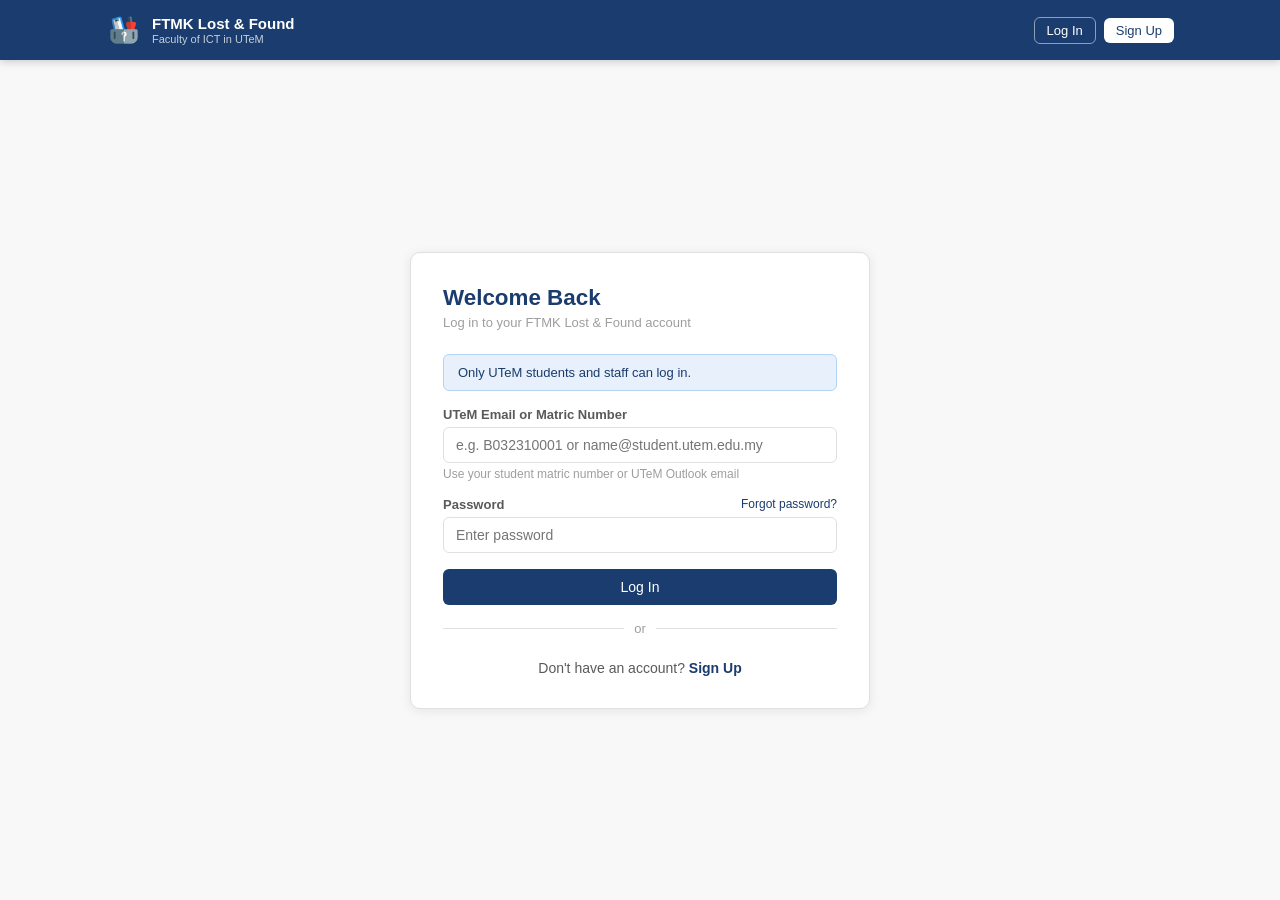
<file: newpost.html>
<!DOCTYPE html>
<html lang="en">
<head>
<meta charset="UTF-8">
<meta name="viewport" content="width=device-width, initial-scale=1.0">
<title>New Post FTMK Lost &amp; Found</title>
<link rel="stylesheet" href="styles.css">
</head>
<body>

<div id="navContainer"></div>

<div class="page-center">
  <div class="page-card" style="max-width:520px;">
    <h2>Create New Post</h2>
    <p class="page-subtitle">Report a lost item or something you found on campus</p>

    <div class="form-group">
      <label class="form-label">Post Type</label>
      <div class="tabs-type">
        <button id="typeLostBtn" class="active" onclick="setPostType('lost')"> I Lost Something</button>
        <button id="typeFoundBtn" onclick="setPostType('found')">I Found Something</button>
      </div>
    </div>
    <div class="form-group">
      <label class="form-label">Item Name</label>
      <input type="text" class="form-control" id="postTitle" placeholder="e.g. Black Samsung phone, Matric card...">
    </div>
    <div class="form-group">
      <label class="form-label">Category</label>
      <select class="form-control" id="postCat">
        <option>Electronics</option>
        <option>ID / Card</option>
        <option>Keys</option>
        <option>Bag / Wallet</option>
        <option>Clothing</option>
        <option>Stationery</option>
        <option>Other</option>
      </select>
    </div>
    <div class="form-group">
      <label class="form-label">Description</label>
      <textarea class="form-control" id="postDesc" rows="3" placeholder="Describe the item, colour, brand, distinguishing features..."></textarea>
    </div>
    <div class="form-group">
      <label class="form-label">Location</label>
      <input type="text" class="form-control" id="postLoc" placeholder="e.g. Lab 3, Level 2, Block A, Cafe...">
    </div>
    <div class="form-group">
      <label class="form-label">Date</label>
      <input type="date" class="form-control" id="postDate">
    </div>
    <div class="form-group">
      <label class="form-label">Item Photo (optional)</label>
      <input type="file" accept="image/*" id="postImg" class="form-control" style="padding:6px;">
    </div>

    <div id="postError" style="display:none;" class="alert"></div>

    <div style="display:flex;gap:10px;margin-top:0.5rem;">
      <button class="btn btn-gray" style="flex:1;justify-content:center;padding:10px;" onclick="window.location.href='index.html'">Cancel</button>
      <button class="btn btn-accent" style="flex:2;justify-content:center;padding:10px;" id="submitBtn" onclick="submitPost()">Publish Post</button>
    </div>
  </div>
</div>

<div id="toast"></div>

<script src="app.js"></script>
<script>
let postType = 'lost';

(async () => {
  await initUser();
  const user = getUser();
  if (!user) { window.location.href = 'login.html?redirect=newpost.html'; return; }
  document.getElementById('navContainer').innerHTML = getNavHTML('newpost');
  document.getElementById('postDate').valueAsDate = new Date();
})();

function setPostType(type) {
  postType = type;
  document.getElementById('typeLostBtn').classList.toggle('active', type === 'lost');
  document.getElementById('typeFoundBtn').classList.toggle('active', type === 'found');
}

function showError(msg) {
  const el = document.getElementById('postError');
  el.textContent = msg;
  el.className = 'alert alert-warn';
  el.style.display = 'flex';
}

async function submitPost() {
  const title = document.getElementById('postTitle').value.trim();
  const cat   = document.getElementById('postCat').value;
  const desc  = document.getElementById('postDesc').value.trim();
  const loc   = document.getElementById('postLoc').value.trim();
  const date  = document.getElementById('postDate').value;

  if (!title || !desc || !loc || !date) { showError('Please fill in all required fields.'); return; }

  const btn = document.getElementById('submitBtn');
  btn.disabled = true;
  btn.textContent = 'Publishing…';

  // Read image as base64 if provided
  let img = null;
  const imgFile = document.getElementById('postImg').files[0];
  if (imgFile) {
    img = await new Promise((resolve, reject) => {
      const reader = new FileReader();
      reader.onload  = e => resolve(e.target.result);
      reader.onerror = () => reject(new Error('File read failed'));
      reader.readAsDataURL(imgFile);
    });
  }

  try {
    const res = await apiPost('posts.php', { action: 'create' }, { type: postType, title, cat, desc, loc, date, img });
    if (!res.ok) {
      showError(res.error || 'Could not create post.');
    } else {
      window.location.href = 'index.html';
    }
  } catch {
    showError('Server error. Make sure XAMPP is running.');
  } finally {
    btn.disabled = false;
    btn.textContent = 'Publish Post';
  }
}
</script>
</body>
</html>
</file>
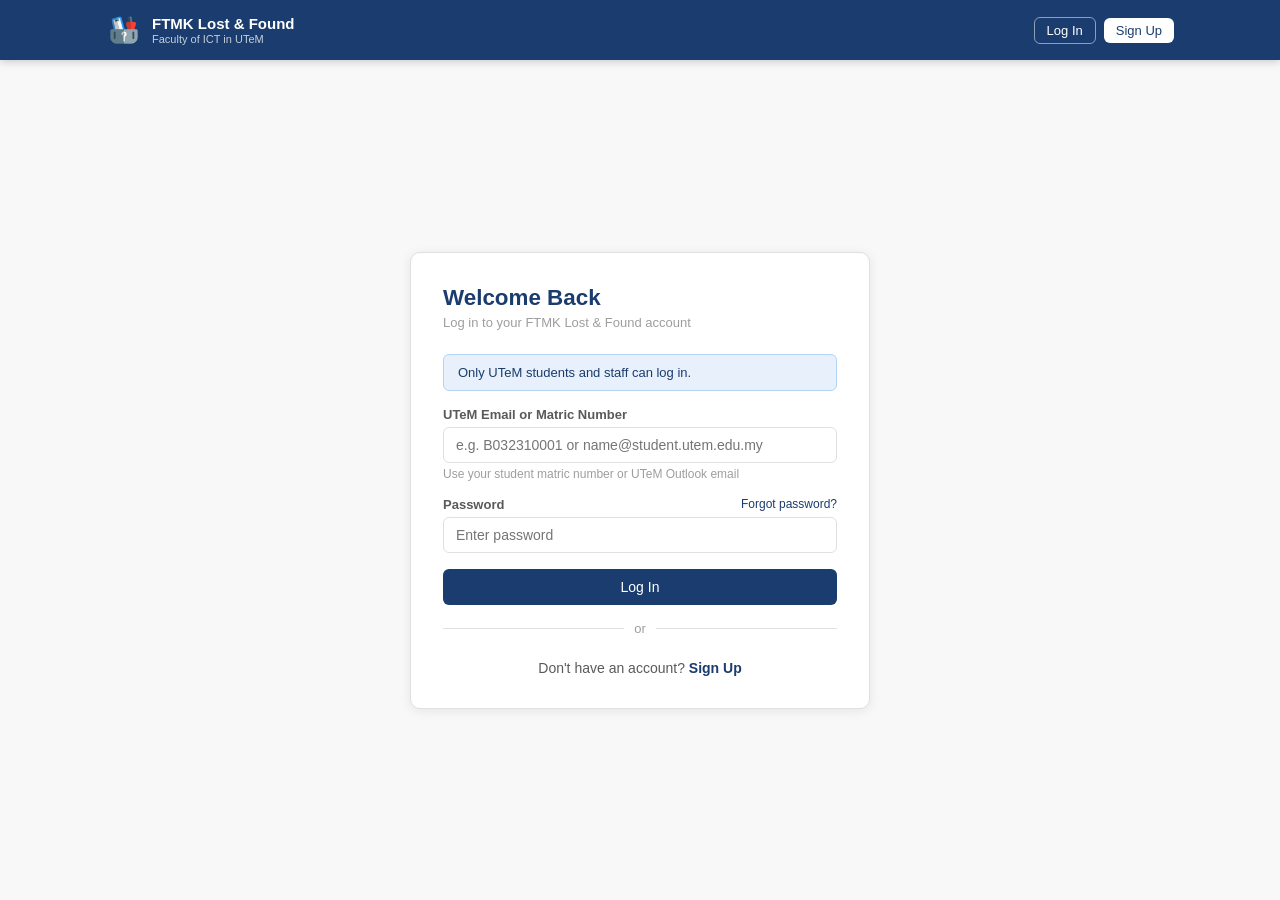
<file: newposts.html>
<!DOCTYPE html>
<html lang="en">
<head>
<meta charset="UTF-8">
<meta name="viewport" content="width=device-width, initial-scale=1.0">
<title>New Post — FTMK Lost &amp; Found</title>
<link rel="stylesheet" href="styles.css">
</head>
<body>

<div id="navContainer"><al"a id="postTitle" placeholder="e.g. Black Samsung phone, Matric card...">
    </div>
    <div class="form-group">
      <label class="form-label">Category</label>
      <select class="form-control" id="postCat">
        <option>Electronics</option>
        <option>ID / Card</option>
        <option>Keys</option>
        <option>Bag / Wallet</option>
        <option>Clothing</option>
        <option>Stationery</option>
        <option>Other</option>
      </select>
    </div>
    <div class="form-group">
      <label class="form-label">Description</label>
      <textarea class="form-control" id="postDesc" rows="3" placeholder="Describe the item, colour, brand, distinguishing features..."></textarea>
    </div>
    <div class="form-group">
      <label class="form-label">Location</label>
      <input type="text" class="form-control" id="postLoc" placeholder="e.g. Lab 3, Level 2, Block A, Cafe...">
    </div>
    <div class="form-group">
      <label class="form-label">Date</label>
      <input type="date" class="form-control" id="postDate">
    </div>
    <div class="form-group">
      <label class="form-label">Item Photo (optional)</label>
      <input type="file" accept="image/*" id="postImg" class="form-control" style="padding:6px;">
    </div>

    <div id="postError" style="display:none;" class="alert"></div>

    <div style="display:flex;gap:10px;margin-top:0.5rem;">
      <button class="btn btn-gray" style="flex:1;justify-content:center;padding:10px;" onclick="window.location.href='index.html'">Cancel</button>
      <button class="btn btn-accent" style="flex:2;justify-content:center;padding:10px;" id="submitBtn" onclick="submitPost()">Publish Post</button>
    </div>
  </div>
</div>

<div id="toast"></div>

<script src="app.js"></script>
<script>
let postType = 'lost';

(async () => {
  await initUser();
  const user = getUser();
  if (!user) { window.location.href = 'login.html?redirect=newpost.html'; return; }
  document.getElementById('navContainer').innerHTML = getNavHTML('newpost');
  document.getElementById('postDate').valueAsDate = new Date();
})();

function setPostType(type) {
  postType = type;
  document.getElementById('typeLostBtn').classList.toggle('active', type === 'lost');
  document.getElementById('typeFoundBtn').classList.toggle('active', type === 'found');
}

function showError(msg) {
  const el = document.getElementById('postError');
  el.textContent = msg;
  el.className = 'alert alert-warn';
  el.style.display = 'flex';
}

async function submitPost() {
  const title = document.getElementById('postTitle').value.trim();
  const cat   = document.getElementById('postCat').value;
  const desc  = document.getElementById('postDesc').value.trim();
  const loc   = document.getElementById('postLoc').value.trim();
  const date  = document.getElementById('postDate').value;

  if (!title || !desc || !loc || !date) { showError('Please fill in all required fields.'); return; }

  const btn = document.getElementById('submitBtn');
  btn.disabled = true;
  btn.textContent = 'Publishing…';

  // Read image as base64 if provided
  let img = null;
  const imgFile = document.getElementById('postImg').files[0];
  if (imgFile) {
    img = await new Promise((resolve, reject) => {
      const reader = new FileReader();
      reader.onload  = e => resolve(e.target.result);
      reader.onerror = () => reject(new Error('File read failed'));
      reader.readAsDataURL(imgFile);
    });
  }

  try {
    const res = await apiPost('posts.php', { action: 'create' }, { type: postType, title, cat, desc, loc, date, img });
    if (!res.ok) {
      showError(res.error || 'Could not create post.');
    } else {
      window.location.href = 'index.html';
    }
  } catch {
    showError('Server error. Make sure XAMPP is running.');
  } finally {
    btn.disabled = false;
    btn.textContent = 'Publish Post';
  }
}
</script>
</body>
</html>
</file>
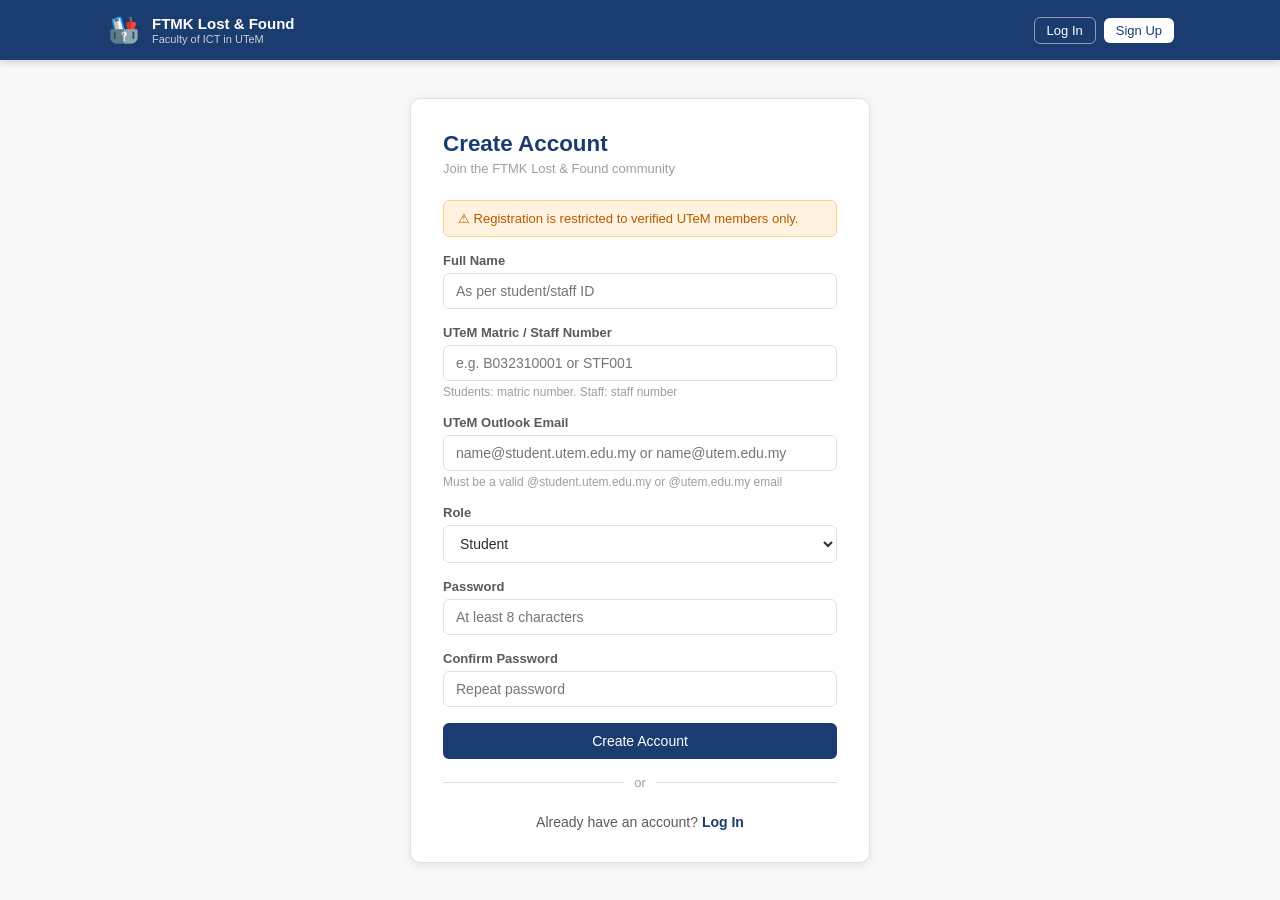
<file: signup.html>
<!DOCTYPE html>
<html lang="en">
<head>
<meta charset="UTF-8">
<meta name="viewport" content="width=device-width, initial-scale=1.0">
<title>Sign Up - FTMK Lost &amp; Found</title>
<link rel="stylesheet" href="styles.css">
</head>
<body>

<div id="navContainer"></div>

<div class="page-center">
  <div class="page-card">
    <h2>Create Account</h2>
    <p class="page-subtitle">Join the FTMK Lost &amp; Found community</p>

    <div class="alert alert-warn">&#9888; Registration is restricted to verified UTeM members only.</div>

    <div class="form-group">
      <label class="form-label">Full Name</label>
      <input type="text" class="form-control" id="signupName" placeholder="As per student/staff ID">
    </div>
    <div class="form-group">
      <label class="form-label">UTeM Matric / Staff Number</label>
      <input type="text" class="form-control" id="signupMatric" placeholder="e.g. B032310001 or STF001">
      <div class="form-note">Students: matric number. Staff: staff number</div>
    </div>
    <div class="form-group">
      <label class="form-label">UTeM Outlook Email</label>
      <input type="email" class="form-control" id="signupEmail" placeholder="name@student.utem.edu.my or name@utem.edu.my">
      <div class="form-note">Must be a valid @student.utem.edu.my or @utem.edu.my email</div>
    </div>
    <div class="form-group">
      <label class="form-label">Role</label>
      <select class="form-control" id="signupRole">
        <option>Student</option>
        <option>Lecturer</option>
        <option>Staff</option>
      </select>
    </div>
    <div class="form-group">
      <label class="form-label">Password</label>
      <input type="password" class="form-control" id="signupPass" placeholder="At least 8 characters">
    </div>
    <div class="form-group">
      <label class="form-label">Confirm Password</label>
      <input type="password" class="form-control" id="signupPass2" placeholder="Repeat password">
    </div>

    <div id="signupError" style="display:none;" class="alert"></div>

    <button class="btn btn-primary" style="width:100%;justify-content:center;padding:10px;" id="signupBtn" onclick="doSignup()">Create Account</button>

    <div class="form-divider"><span>or</span></div>
    <div class="form-footer">
      Already have an account? <a href="login.html">Log In</a>
    </div>
  </div>
</div>

<div id="toast"></div>

<script src="app.js"></script>
<script>
(async () => {
  await initUser();
  if (getUser()) { window.location.href = 'index.html'; return; }
  document.getElementById('navContainer').innerHTML = getNavHTML('signup');
})();

function showError(msg) {
  const el = document.getElementById('signupError');
  el.textContent = msg;
  el.className = 'alert alert-warn';
  el.style.display = 'flex';
}

async function doSignup() {
  const name   = document.getElementById('signupName').value.trim();
  const matric = document.getElementById('signupMatric').value.trim();
  const email  = document.getElementById('signupEmail').value.trim();
  const role   = document.getElementById('signupRole').value;
  const pass   = document.getElementById('signupPass').value;
  const pass2  = document.getElementById('signupPass2').value;

  if (!name || !matric || !email || !pass) { showError('Please fill in all required fields.'); return; }
  if (pass.length < 8) { showError('Password must be at least 8 characters.'); return; }
  if (pass !== pass2) { showError('Passwords do not match.'); return; }

  const btn = document.getElementById('signupBtn');
  btn.disabled = true;
  btn.textContent = 'Creating account…';

  try {
    const res = await apiPost('auth.php', { action: 'signup' }, { name, matric, email, role, password: pass });
    if (!res.ok) {
      showError(res.error || 'Sign up failed.');
    } else {
      window.location.href = 'index.html';
    }
  } catch {
    showError('Server error. Make sure XAMPP is running.');
  } finally {
    btn.disabled = false;
    btn.textContent = 'Create Account';
  }
}
</script>
</body>
</html>
</file>
<file: styles.css>
* { box-sizing: border-box; margin: 0; padding: 0; }

/* Guna color pallete ni ikut la mana sesuai*/
:root {
  --primary: #1a3c6e;
  --primary-light: #e8f0fb;
  --primary-mid: #2d5fa6;
  --accent: #e05a1e;
  --accent-light: #fdf0e8;
  --success: #1a7a4a;
  --success-light: #e6f7ef;
  --warn: #b45a00;
  --warn-light: #fff3e0;
  --danger: #c0392b;
  --danger-light: #fdecea;
  --gray-50: #f8f8f8;
  --gray-100: #f0f0f0;
  --gray-200: #e0e0e0;
  --gray-400: #9e9e9e;
  --gray-600: #5a5a5a;
  --gray-800: #2c2c2c;
  --white: #ffffff;
  --shadow: 0 2px 12px rgba(0,0,0,0.08);
  --radius: 10px;
  --radius-sm: 6px;
}

body {
  font-family: 'Segoe UI', Arial, sans-serif;
  background: var(--gray-50);
  color: var(--gray-800);
  min-height: 100vh;
}

/* NAV */
nav {
  background: var(--primary);
  color: white;
  position: sticky;
  top: 0;
  z-index: 100;
  box-shadow: 0 2px 8px rgba(0,0,0,0.18);
}
.nav-inner {
  max-width: 1100px;
  margin: 0 auto;
  padding: 0 1rem;
  height: 60px;
  display: flex;
  align-items: center;
  justify-content: space-between;
  gap: 1rem;
}
.nav-brand {
  display: flex;
  align-items: center;
  gap: 10px;
  text-decoration: none;
  color: white;
}
.nav-logo {
  width: 36px;
  height: 36px;
  background: var(--accent);
  border-radius: 8px;
  display: flex;
  align-items: center;
  justify-content: center;
  font-weight: 700;
  font-size: 14px;
  flex-shrink: 0;
}
.nav-title { font-size: 15px; font-weight: 600; line-height: 1.2; }
.nav-subtitle { font-size: 11px; opacity: 0.75; }
.nav-actions { display: flex; align-items: center; gap: 8px; }

/* BUTTONS */
.btn { padding: 7px 16px; border-radius: var(--radius-sm); font-size: 14px; font-weight: 500; cursor: pointer; border: none; transition: all 0.15s; text-decoration: none; display: inline-flex; align-items: center; gap: 6px; }
.btn-outline-white { background: transparent; border: 1.5px solid rgba(255,255,255,0.5); color: white; }
.btn-outline-white:hover { background: rgba(255,255,255,0.12); }
.btn-white { background: white; color: var(--primary); }
.btn-white:hover { background: #e8f0fb; }
.btn-primary { background: var(--primary); color: white; }
.btn-primary:hover { background: var(--primary-mid); }
.btn-accent { background: var(--accent); color: white; }
.btn-accent:hover { background: #c04d10; }
.btn-success { background: var(--success); color: white; }
.btn-success:hover { background: #155a38; }
.btn-gray { background: var(--gray-100); color: var(--gray-600); border: 1px solid var(--gray-200); }
.btn-gray:hover { background: var(--gray-200); }
.btn-danger { background: var(--danger-light); color: var(--danger); border: 1px solid #f5c6c2; }
.btn-danger:hover { background: #f9d8d5; }
.btn-sm { padding: 5px 12px; font-size: 13px; }

/* HERO */
.hero {
  background: linear-gradient(135deg, var(--primary) 0%, var(--primary-mid) 100%);
  color: white;
  padding: 2.5rem 1rem;
  text-align: center;
}
.hero h1 { font-size: clamp(1.4rem, 4vw, 2rem); font-weight: 700; margin-bottom: 0.5rem; }
.hero p { font-size: 15px; opacity: 0.85; margin-bottom: 1.5rem; }

/* SEARCH & FILTER */
.filter-bar {
  background: white;
  border-bottom: 1px solid var(--gray-200);
  padding: 1rem;
  position: sticky;
  top: 0;
  z-index: 90;
}
.filter-inner {
  max-width: 1100px;
  margin: 0 auto;
  display: flex;
  gap: 10px;
  flex-wrap: wrap;
  align-items: center;
}
.search-wrap { position: relative; flex: 1; min-width: 200px; }
.search-wrap input {
  width: 100%;
  padding: 9px 12px 9px 36px;
  border: 1.5px solid var(--gray-200);
  border-radius: var(--radius-sm);
  font-size: 14px;
  outline: none;
  background: var(--gray-50);
  color: var(--gray-800);
}
.search-wrap input:focus { border-color: var(--primary); background: white; }
.search-icon {
  position: absolute;
  left: 10px;
  top: 50%;
  transform: translateY(-50%);
  color: var(--gray-400);
  font-size: 15px;
}
.filter-select {
  padding: 9px 12px;
  border: 1.5px solid var(--gray-200);
  border-radius: var(--radius-sm);
  font-size: 14px;
  background: var(--gray-50);
  color: var(--gray-800);
  outline: none;
  cursor: pointer;
}
.filter-select:focus { border-color: var(--primary); }
.filter-tabs { display: flex; gap: 6px; flex-wrap: wrap; }
.tab { padding: 7px 14px; border-radius: 20px; font-size: 13px; font-weight: 500; cursor: pointer; border: 1.5px solid var(--gray-200); background: white; color: var(--gray-600); transition: all 0.15s; }
.tab.active-lost { background: var(--danger-light); border-color: var(--danger); color: var(--danger); }
.tab.active-found { background: var(--success-light); border-color: var(--success); color: var(--success); }
.tab.active-all { background: var(--primary-light); border-color: var(--primary); color: var(--primary); }

/* MAIN LAYOUT */
.main { max-width: 1100px; margin: 0 auto; padding: 1.5rem 1rem; }
.section-header { display: flex; justify-content: space-between; align-items: center; margin-bottom: 1rem; gap: 1rem; flex-wrap: wrap; }
.section-header h2 { font-size: 18px; font-weight: 600; color: var(--gray-800); }
.result-count { font-size: 13px; color: var(--gray-400); }

/* GRID */
.cards-grid {
  display: grid;
  grid-template-columns: repeat(auto-fill, minmax(280px, 1fr));
  gap: 1rem;
}

/* CARD */
.card {
  background: white;
  border-radius: var(--radius);
  border: 1px solid var(--gray-200);
  overflow: hidden;
  transition: box-shadow 0.15s, transform 0.15s;
  cursor: pointer;
}
.card:hover { box-shadow: var(--shadow); transform: translateY(-2px); }
.card-img {
  width: 100%;
  height: 160px;
  object-fit: cover;
  background: var(--gray-100);
  display: flex;
  align-items: center;
  justify-content: center;
  font-size: 48px;
  color: var(--gray-200);
}
.card-img.has-img { background: none; }
.card-body { padding: 1rem; }
.card-badges { display: flex; gap: 6px; margin-bottom: 8px; flex-wrap: wrap; }
.badge {
  font-size: 11px;
  font-weight: 600;
  padding: 3px 8px;
  border-radius: 20px;
  text-transform: uppercase;
  letter-spacing: 0.3px;
}
.badge-lost { background: var(--danger-light); color: var(--danger); }
.badge-found { background: var(--success-light); color: var(--success); }
.badge-resolved { background: var(--gray-100); color: var(--gray-400); }
.badge-cat { background: var(--primary-light); color: var(--primary); }
.card-title { font-size: 15px; font-weight: 600; margin-bottom: 4px; color: var(--gray-800); }
.card-desc { font-size: 13px; color: var(--gray-600); margin-bottom: 10px; line-height: 1.5; display: -webkit-box; -webkit-line-clamp: 2; -webkit-box-orient: vertical; overflow: hidden; }
.card-meta { display: flex; justify-content: space-between; align-items: center; font-size: 12px; color: var(--gray-400); border-top: 1px solid var(--gray-100); padding-top: 10px; margin-top: 8px; }
.card-meta-loc { display: flex; align-items: center; gap: 4px; }
.card-actions { padding: 0 1rem 1rem; display: flex; gap: 8px; flex-wrap: wrap; }

/* ALERT */
.alert {
  padding: 10px 14px;
  border-radius: var(--radius-sm);
  font-size: 13px;
  margin-bottom: 1rem;
  display: flex;
  align-items: center;
  gap: 8px;
}
.alert-info { background: var(--primary-light); color: var(--primary); border: 1px solid #b5d4f4; }
.alert-success { background: var(--success-light); color: var(--success); border: 1px solid #9fe1cb; }
.alert-warn { background: var(--warn-light); color: var(--warn); border: 1px solid #ffd180; }

/* AVATAR */
.avatar {
  width: 36px; height: 36px; border-radius: 50%;
  display: flex; align-items: center; justify-content: center;
  font-size: 13px; font-weight: 600; flex-shrink: 0;
}
.avatar-blue { background: var(--primary-light); color: var(--primary); }
.avatar-orange { background: var(--accent-light); color: var(--accent); }

/* TOAST */
#toast {
  position: fixed;
  bottom: 1.5rem;
  left: 50%;
  transform: translateX(-50%) translateY(80px);
  background: var(--gray-800);
  color: white;
  padding: 10px 20px;
  border-radius: 20px;
  font-size: 14px;
  z-index: 999;
  transition: transform 0.3s;
  white-space: nowrap;
}
#toast.show { transform: translateX(-50%) translateY(0); }

/* FAB */
.fab {
  position: fixed;
  bottom: 1.5rem;
  right: 1.5rem;
  width: 52px; height: 52px;
  background: var(--accent);
  color: white;
  border-radius: 50%;
  border: none;
  font-size: 24px;
  cursor: pointer;
  box-shadow: 0 4px 16px rgba(0,0,0,0.2);
  display: none;
  align-items: center;
  justify-content: center;
  z-index: 150;
  transition: background 0.15s;
}
.fab:hover { background: #c04d10; }

.empty-state { text-align: center; padding: 3rem 1rem; color: var(--gray-400); }
.empty-state-icon { font-size: 48px; margin-bottom: 1rem; }
.empty-state p { font-size: 15px; }

/* Supaya responsive kat banyk device */
@media (max-width: 600px) {
  .nav-subtitle { display: none; }
  .hero { padding: 1.5rem 1rem; }
  .cards-grid { grid-template-columns: 1fr; }
  .fab { display: flex; }
  .page-card { padding: 1.5rem; }
}
@media (min-width: 601px) {
  .fab { display: none !important; }
}

/* ====== AUTH STYLES (Ajim) ====== */

/* PAGE WRAPPERS */
.page-center {
  min-height: calc(100vh - 60px);
  display: flex;
  align-items: center;
  justify-content: center;
  padding: 2rem 1rem;
  background: var(--gray-50);
}
.page-card {
  background: white;
  border-radius: var(--radius);
  border: 1px solid var(--gray-200);
  box-shadow: var(--shadow);
  width: 100%;
  max-width: 460px;
  padding: 2rem;
}
.page-card h2 { font-size: 1.4rem; font-weight: 700; color: var(--primary); margin-bottom: 0.25rem; }
.page-card .page-subtitle { font-size: 13px; color: var(--gray-400); margin-bottom: 1.5rem; }

/* FORM */
.form-group { margin-bottom: 1rem; }
.form-label { display: block; font-size: 13px; font-weight: 600; color: var(--gray-600); margin-bottom: 5px; }
.form-control {
  width: 100%;
  padding: 9px 12px;
  border: 1.5px solid var(--gray-200);
  border-radius: var(--radius-sm);
  font-size: 14px;
  outline: none;
  color: var(--gray-800);
  background: white;
}
.form-control:focus { border-color: var(--primary); }
.form-note { font-size: 12px; color: var(--gray-400); margin-top: 4px; }
.form-divider { text-align: center; color: var(--gray-400); font-size: 13px; margin: 1rem 0; position: relative; }
.form-divider::before { content: ''; position: absolute; top: 50%; left: 0; right: 0; height: 1px; background: var(--gray-200); }
.form-divider span { background: white; padding: 0 10px; position: relative; }
.form-footer { margin-top: 1.5rem; text-align: center; font-size: 14px; color: var(--gray-600); }
.form-footer a { color: var(--primary); font-weight: 600; text-decoration: none; }
.form-footer a:hover { text-decoration: underline; }

/* TABS TYPE */
.tabs-type { display: flex; gap: 0; border: 1px solid var(--gray-200); border-radius: var(--radius-sm); overflow: hidden; }
.tabs-type button { flex: 1; padding: 8px; border: none; background: white; font-size: 14px; cursor: pointer; color: var(--gray-600); font-weight: 500; transition: all 0.15s; }
.tabs-type button.active { background: var(--primary); color: white; }
.tabs-type button:not(:last-child) { border-right: 1px solid var(--gray-200); }

input[type=file] { font-size: 13px; color: var(--gray-600); }

/* POST USER */
.post-user { display: flex; align-items: center; gap: 8px; margin-bottom: 12px; }
.post-user-name { font-size: 13px; font-weight: 600; }
.post-user-id { font-size: 11px; color: var(--gray-400); }

/* RESOLVED OVERLAY */
.resolved-overlay {
  position: absolute;
  inset: 0;
  background: rgba(255,255,255,0.7);
  display: flex;
  align-items: center;
  justify-content: center;
  font-size: 13px;
  font-weight: 700;
  color: var(--success);
  letter-spacing: 1px;
  text-transform: uppercase;
}
.card-relative { position: relative; }

/* USER MENU */
.user-menu { position: relative; }
.user-menu-dropdown {
  position: absolute;
  top: 110%;
  right: 0;
  background: white;
  border: 1px solid var(--gray-200);
  border-radius: var(--radius-sm);
  min-width: 180px;
  box-shadow: var(--shadow);
  display: none;
  z-index: 200;
}
.user-menu-dropdown.open { display: block; }
.user-menu-dropdown a, .user-menu-dropdown button {
  display: block;
  width: 100%;
  padding: 10px 14px;
  font-size: 14px;
  background: none;
  border: none;
  text-align: left;
  cursor: pointer;
  color: var(--gray-800);
  text-decoration: none;
}
.user-menu-dropdown a:hover, .user-menu-dropdown button:hover { background: var(--gray-50); }
.user-menu-dropdown .menu-divider { height: 1px; background: var(--gray-200); margin: 4px 0; }
.user-chip {
  display: flex; align-items: center; gap: 8px;
  background: rgba(255,255,255,0.15);
  border: 1.5px solid rgba(255,255,255,0.35);
  border-radius: 20px;
  padding: 5px 12px;
  cursor: pointer;
  color: white;
  font-size: 13px;
  font-weight: 500;
}
.user-chip:hover { background: rgba(255,255,255,0.25); }

/* DETAIL */
.detail-row { display: flex; gap: 8px; margin-bottom: 8px; font-size: 14px; }
.detail-label { color: var(--gray-400); min-width: 90px; font-size: 13px; }
.detail-val { color: var(--gray-800); flex: 1; }
.contact-blur { filter: blur(5px); user-select: none; pointer-events: none; color: var(--gray-600); font-size: 14px; }
.contact-lock {
  background: var(--warn-light);
  border: 1px solid #ffd180;
  border-radius: var(--radius-sm);
  padding: 10px 14px;
  font-size: 13px;
  color: var(--warn);
  display: flex;
  align-items: center;
  gap: 8px;
  margin-bottom: 1rem;
}

/* DETAIL MODAL */
.modal-overlay {
  position: fixed;
  inset: 0;
  background: rgba(0,0,0,0.45);
  z-index: 200;
  display: none;
  align-items: center;
  justify-content: center;
  padding: 1rem;
}
.modal-overlay.open { display: flex; }
.modal {
  background: white;
  border-radius: var(--radius);
  width: 100%;
  max-width: 480px;
  max-height: 90vh;
  overflow-y: auto;
  box-shadow: 0 8px 40px rgba(0,0,0,0.18);
}
.modal-header {
  padding: 1.2rem 1.5rem;
  border-bottom: 1px solid var(--gray-200);
  display: flex;
  align-items: center;
  justify-content: space-between;
}
.modal-header h3 { font-size: 17px; font-weight: 600; }
.modal-close { background: none; border: none; font-size: 20px; cursor: pointer; color: var(--gray-400); line-height: 1; padding: 4px; border-radius: 4px; }
.modal-close:hover { color: var(--gray-800); background: var(--gray-100); }
.modal-body { padding: 1.5rem; }
.modal-footer { padding: 1rem 1.5rem; border-top: 1px solid var(--gray-200); display: flex; gap: 8px; justify-content: flex-end; }

/* MY POSTS PAGE */
.my-posts-header {
  background: linear-gradient(135deg, var(--primary) 0%, var(--primary-mid) 100%);
  color: white;
  padding: 2rem 1rem;
}
.my-posts-header h1 { font-size: 1.5rem; font-weight: 700; }
.my-posts-header p { font-size: 14px; opacity: 0.8; margin-top: 4px; }

/* PILL TAG */
.pill-tag {
  font-size: 11px;
  background: var(--gray-100);
  color: var(--gray-600);
  padding: 2px 8px;
  border-radius: 20px;
}

/* ====== CLAIM / CONTACT STYLES (Demirel) ====== */

/* Notification badge on nav */
.notif-badge {
  background: var(--accent);
  color: white;
  border-radius: 50%;
  font-size: 10px;
  font-weight: 700;
  min-width: 17px;
  height: 17px;
  display: inline-flex;
  align-items: center;
  justify-content: center;
  padding: 0 4px;
  margin-left: 2px;
  vertical-align: middle;
}

/* Inbox header */
.inbox-header {
  background: linear-gradient(135deg, var(--primary) 0%, var(--primary-mid) 100%);
  color: white;
  padding: 2rem 1rem;
}
.inbox-header h1 { font-size: 1.5rem; font-weight: 700; }
.inbox-header p { font-size: 14px; opacity: 0.8; margin-top: 4px; }

/* Inbox list */
.inbox-list { display: flex; flex-direction: column; gap: 12px; }
.inbox-item {
  background: white;
  border: 1px solid var(--gray-200);
  border-radius: var(--radius);
  padding: 1rem 1.2rem;
  display: flex;
  gap: 12px;
  align-items: flex-start;
  cursor: pointer;
  transition: box-shadow 0.15s;
}
.inbox-item:hover { box-shadow: var(--shadow); }
.inbox-item.unread { border-left: 3px solid var(--primary); }
.inbox-item-body { flex: 1; min-width: 0; }
.inbox-item-title { font-size: 14px; font-weight: 600; color: var(--gray-800); margin-bottom: 3px; }
.inbox-item-sub   { font-size: 13px; color: var(--gray-600); margin-bottom: 4px; white-space: nowrap; overflow: hidden; text-overflow: ellipsis; }
.inbox-item-meta  { font-size: 12px; color: var(--gray-400); display: flex; gap: 10px; flex-wrap: wrap; }
.inbox-item-actions { display: flex; gap: 6px; flex-shrink: 0; flex-direction: column; align-items: flex-end; }

/* Claim status badges */
.badge-pending  { background: var(--warn-light);    color: var(--warn);    }
.badge-accepted { background: var(--success-light); color: var(--success); }
.badge-rejected { background: var(--danger-light);  color: var(--danger);  }

/* Claim form inside modal */
.claim-form textarea {
  width: 100%;
  padding: 9px 12px;
  border: 1.5px solid var(--gray-200);
  border-radius: var(--radius-sm);
  font-size: 14px;
  outline: none;
  resize: vertical;
  font-family: inherit;
  color: var(--gray-800);
}
.claim-form textarea:focus { border-color: var(--primary); }

/* Inbox tabs */
.inbox-tabs { display: flex; border-bottom: 2px solid var(--gray-200); margin-bottom: 1.2rem; gap: 0; }
.inbox-tab {
  padding: 9px 20px;
  font-size: 14px;
  font-weight: 500;
  color: var(--gray-400);
  cursor: pointer;
  border: none;
  background: none;
  border-bottom: 2px solid transparent;
  margin-bottom: -2px;
  transition: all 0.15s;
}
.inbox-tab.active { color: var(--primary); border-bottom-color: var(--primary); font-weight: 600; }
.inbox-tab:hover:not(.active) { color: var(--gray-600); }

/* Section tabs */
.section-tabs { display: flex; gap: 0; }
</file>
